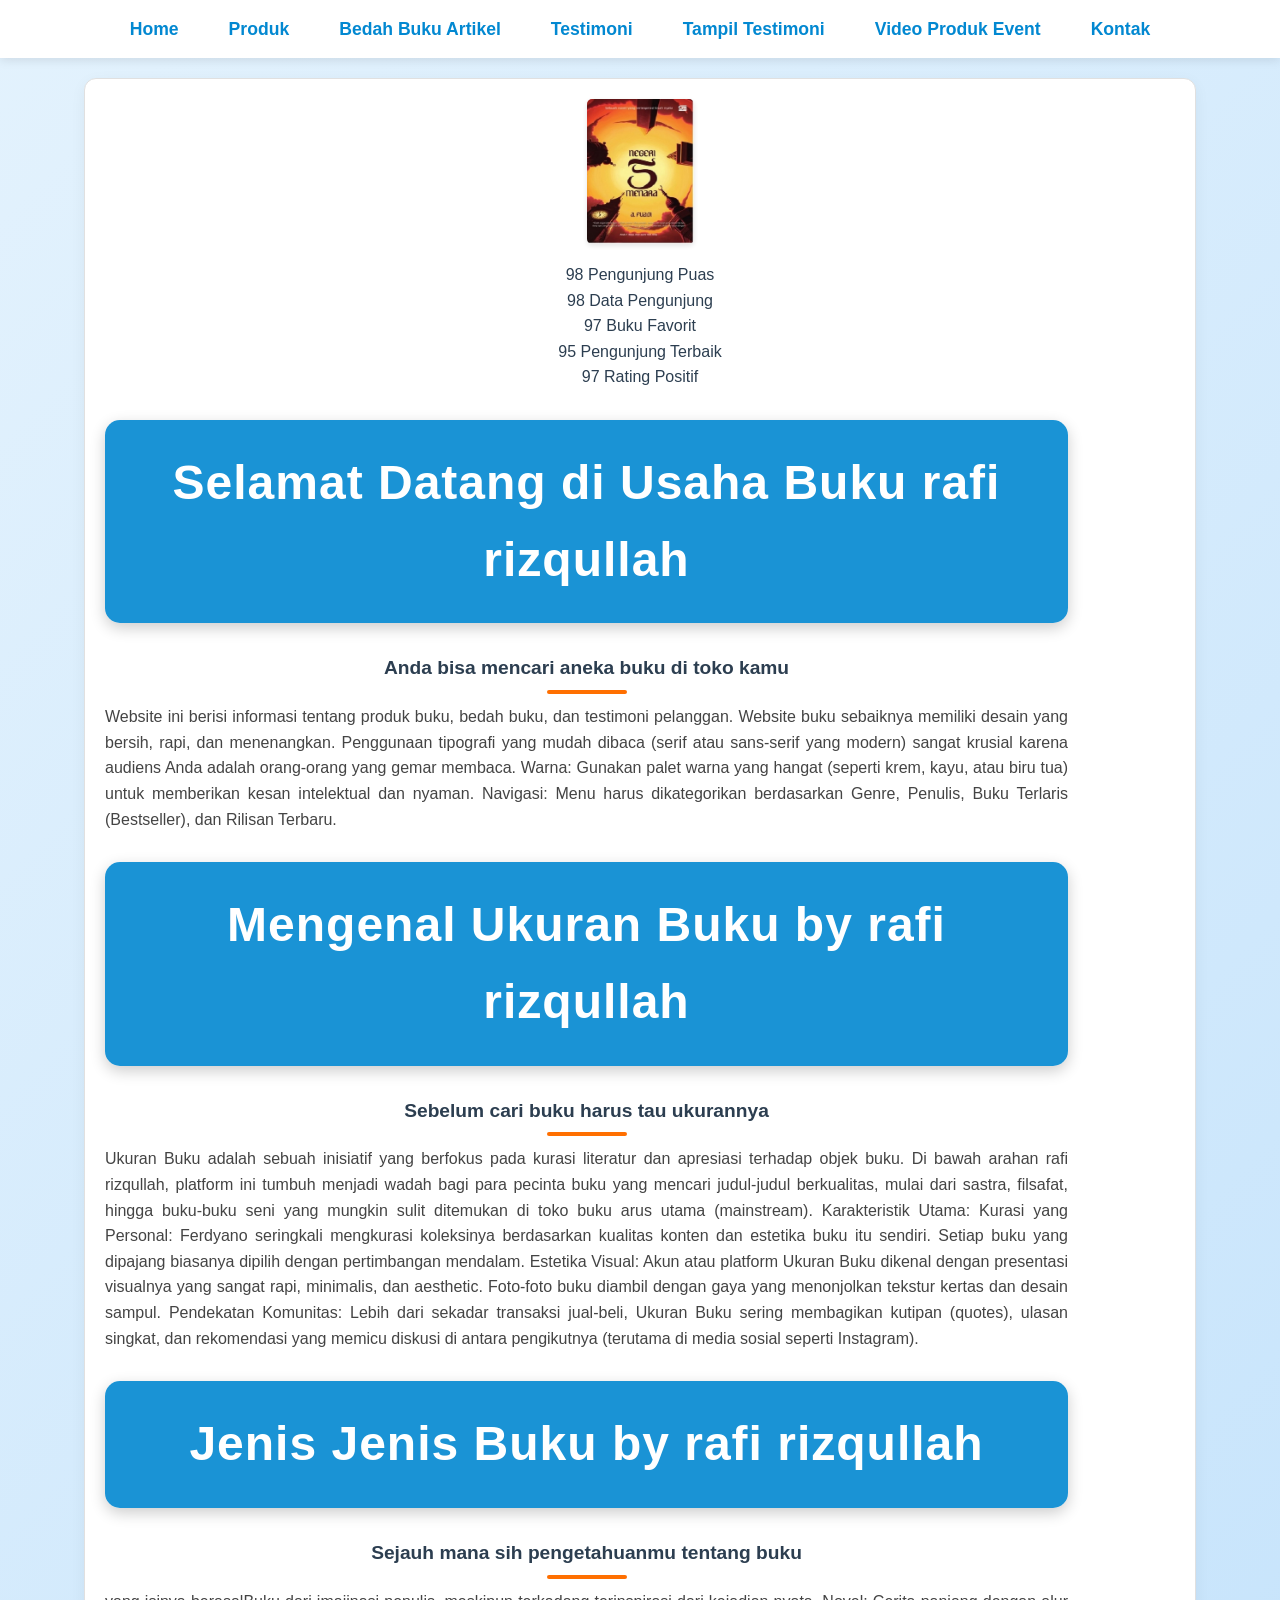
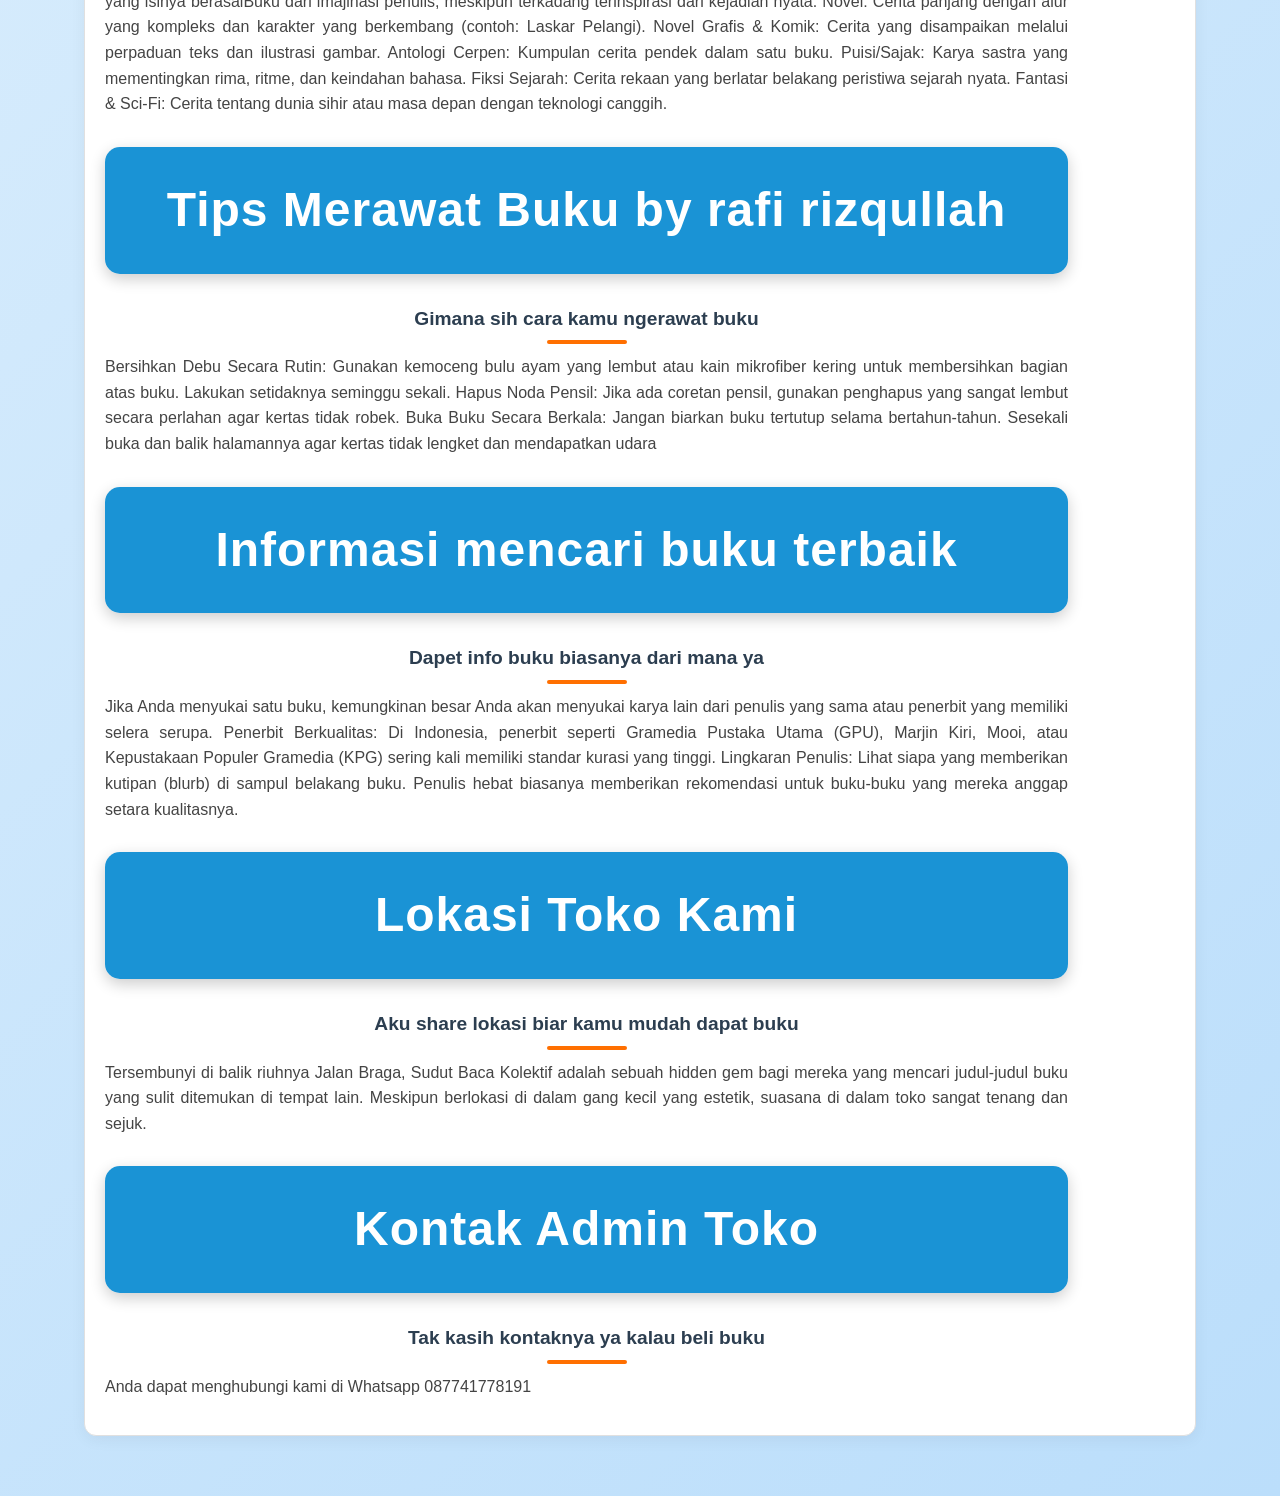
<file: index.html>
<!DOCTYPE html>
<html lang="id">
<head>
<meta charset="UTF-8">
<meta name="viewport" content="width=device-width, initial-scale=1.0">
<title>Profile Usaha Buku rafi rizqullah</title>
<link rel ="stylesheet" href ="style.css"/>
<nav class="navbar">
  <ul>
    <li><a href="index.html">Home</a></li>
     <li><a href="Produk.html">Produk</a></li>
     <li><a href="Bedah Buku Artikel.html">Bedah Buku Artikel</a></li>
 <li><a href="Testimoni.html">Testimoni</a></li>
  <li><a href="Tampil Testimoni.html">Tampil Testimoni</a></li>
  <li><a href="Video Produk Event.html">Video Produk Event</a></li>
  <li><a href="Kontak.html">Kontak</a></li>
  </ul>
</nav>
</head>
<body>
  <section class="daftar-produk">
  <div class="produk">
  <img src="image/Buku 5 Menara.jpg">
 <div class="container">
  <div class="stat-card">
    <span class="counter" data-target="100">0</span>
    <span class="label">Pengunjung Puas</span>
  </div>

  <div class="stat-card">
    <span class="counter" data-target="99">0</span>
    <span class="label">Data Pengunjung</span>
  </div>

  <div class="stat-card">
    <span class="counter" data-target="99">0</span>
    <span class="label">Buku Favorit</span>
  </div>

  <div class="stat-card">
    <span class="counter" data-target="95">0</span>
    <span class="label">Pengunjung Terbaik</span>
  </div>

  <div class="stat-card">
    <span class="counter" data-target="99">0</span>
    <span class="label">Rating Positif</span>
  </div>
</div>
<script>
  const counters = document.querySelectorAll('.counter');
  
  counters.forEach(counter => {
    const updateCount = () => {
      const target = +counter.getAttribute('data-target');
      const count = +counter.innerText;
      
      // Mengatur durasi animasi agar halus
      const speed = 150; 
      const increment = target / speed;

      if (count < target) {
        counter.innerText = Math.ceil(count + increment);
        setTimeout(updateCount, 15);
      } else {
        counter.innerText = target;
      }
    };

    updateCount();
  });
</script>
    <h1>Selamat Datang di Usaha Buku rafi rizqullah</h1>
    <h2>Anda bisa mencari aneka buku di toko kamu</h2>
<p>Website ini berisi informasi tentang produk buku, bedah
buku, dan testimoni pelanggan. Website buku sebaiknya memiliki desain yang bersih, rapi, dan menenangkan. Penggunaan tipografi yang mudah dibaca (serif atau sans-serif yang modern) sangat krusial karena audiens Anda adalah orang-orang yang gemar membaca.
Warna: Gunakan palet warna yang hangat (seperti krem, kayu, atau biru tua) untuk memberikan kesan intelektual dan nyaman.
Navigasi: Menu harus dikategorikan berdasarkan Genre, Penulis, Buku Terlaris (Bestseller), dan Rilisan Terbaru.</p>

<h1>Mengenal Ukuran Buku by rafi rizqullah</h1>
 <h2>Sebelum cari buku harus tau ukurannya</h2>
<p>Ukuran Buku adalah sebuah inisiatif yang berfokus pada kurasi literatur dan apresiasi terhadap objek buku. Di bawah arahan rafi rizqullah, platform ini tumbuh menjadi wadah bagi para pecinta buku yang mencari judul-judul berkualitas, mulai dari sastra, filsafat, hingga buku-buku seni yang mungkin sulit ditemukan di toko buku arus utama (mainstream).
Karakteristik Utama:
Kurasi yang Personal: Ferdyano seringkali mengkurasi koleksinya berdasarkan kualitas konten dan estetika buku itu sendiri. Setiap buku yang dipajang biasanya dipilih dengan pertimbangan mendalam.
Estetika Visual: Akun atau platform Ukuran Buku dikenal dengan presentasi visualnya yang sangat rapi, minimalis, dan aesthetic. Foto-foto buku diambil dengan gaya yang menonjolkan tekstur kertas dan desain sampul.
Pendekatan Komunitas: Lebih dari sekadar transaksi jual-beli, Ukuran Buku sering membagikan kutipan (quotes), ulasan singkat, dan rekomendasi yang memicu diskusi di antara pengikutnya (terutama di media sosial seperti Instagram).</p>
<h1>Jenis Jenis Buku by rafi rizqullah</h1>
 <h2>Sejauh mana sih pengetahuanmu tentang buku</h2>
<p> yang isinya berasalBuku dari imajinasi penulis, meskipun terkadang terinspirasi dari kejadian nyata.
Novel: Cerita panjang dengan alur yang kompleks dan karakter yang berkembang (contoh: Laskar Pelangi).
Novel Grafis & Komik: Cerita yang disampaikan melalui perpaduan teks dan ilustrasi gambar.
Antologi Cerpen: Kumpulan cerita pendek dalam satu buku.
Puisi/Sajak: Karya sastra yang mementingkan rima, ritme, dan keindahan bahasa.
Fiksi Sejarah: Cerita rekaan yang berlatar belakang peristiwa sejarah nyata.
Fantasi & Sci-Fi: Cerita tentang dunia sihir atau masa depan dengan teknologi canggih.</p>
<h1>Tips Merawat Buku by rafi rizqullah</h1>
 <h2>Gimana sih cara kamu ngerawat buku</h2>
<p>Bersihkan Debu Secara Rutin: Gunakan kemoceng bulu ayam yang lembut atau kain mikrofiber kering untuk membersihkan bagian atas buku. Lakukan setidaknya seminggu sekali.
Hapus Noda Pensil: Jika ada coretan pensil, gunakan penghapus yang sangat lembut secara perlahan agar kertas tidak robek.
Buka Buku Secara Berkala: Jangan biarkan buku tertutup selama bertahun-tahun. Sesekali buka dan balik halamannya agar kertas tidak lengket dan mendapatkan udara</p>
<H1>Informasi mencari buku terbaik </H1>
 <h2>Dapet info buku biasanya dari mana ya</h2>
<p>Jika Anda menyukai satu buku, kemungkinan besar Anda akan menyukai karya lain dari penulis yang sama atau penerbit yang memiliki selera serupa.
Penerbit Berkualitas: Di Indonesia, penerbit seperti Gramedia Pustaka Utama (GPU), Marjin Kiri, Mooi, atau Kepustakaan Populer Gramedia (KPG) sering kali memiliki standar kurasi yang tinggi.
Lingkaran Penulis: Lihat siapa yang memberikan kutipan (blurb) di sampul belakang buku. Penulis hebat biasanya memberikan rekomendasi untuk buku-buku yang mereka anggap setara kualitasnya.</p>
<h1>Lokasi Toko Kami</h1>
 <h2>Aku share lokasi biar kamu mudah dapat buku</h2>
<p>Tersembunyi di balik riuhnya Jalan Braga, Sudut Baca Kolektif adalah sebuah hidden gem bagi mereka yang mencari judul-judul buku yang sulit ditemukan di tempat lain. Meskipun berlokasi di dalam gang kecil yang estetik, suasana di dalam toko sangat tenang dan sejuk.</p>
<h1>Kontak Admin Toko</h1>
 <h2>Tak kasih kontaknya ya kalau beli buku</h2>
<p>Anda dapat menghubungi kami di Whatsapp 087741778191</p>
</body>
</html>
</file>
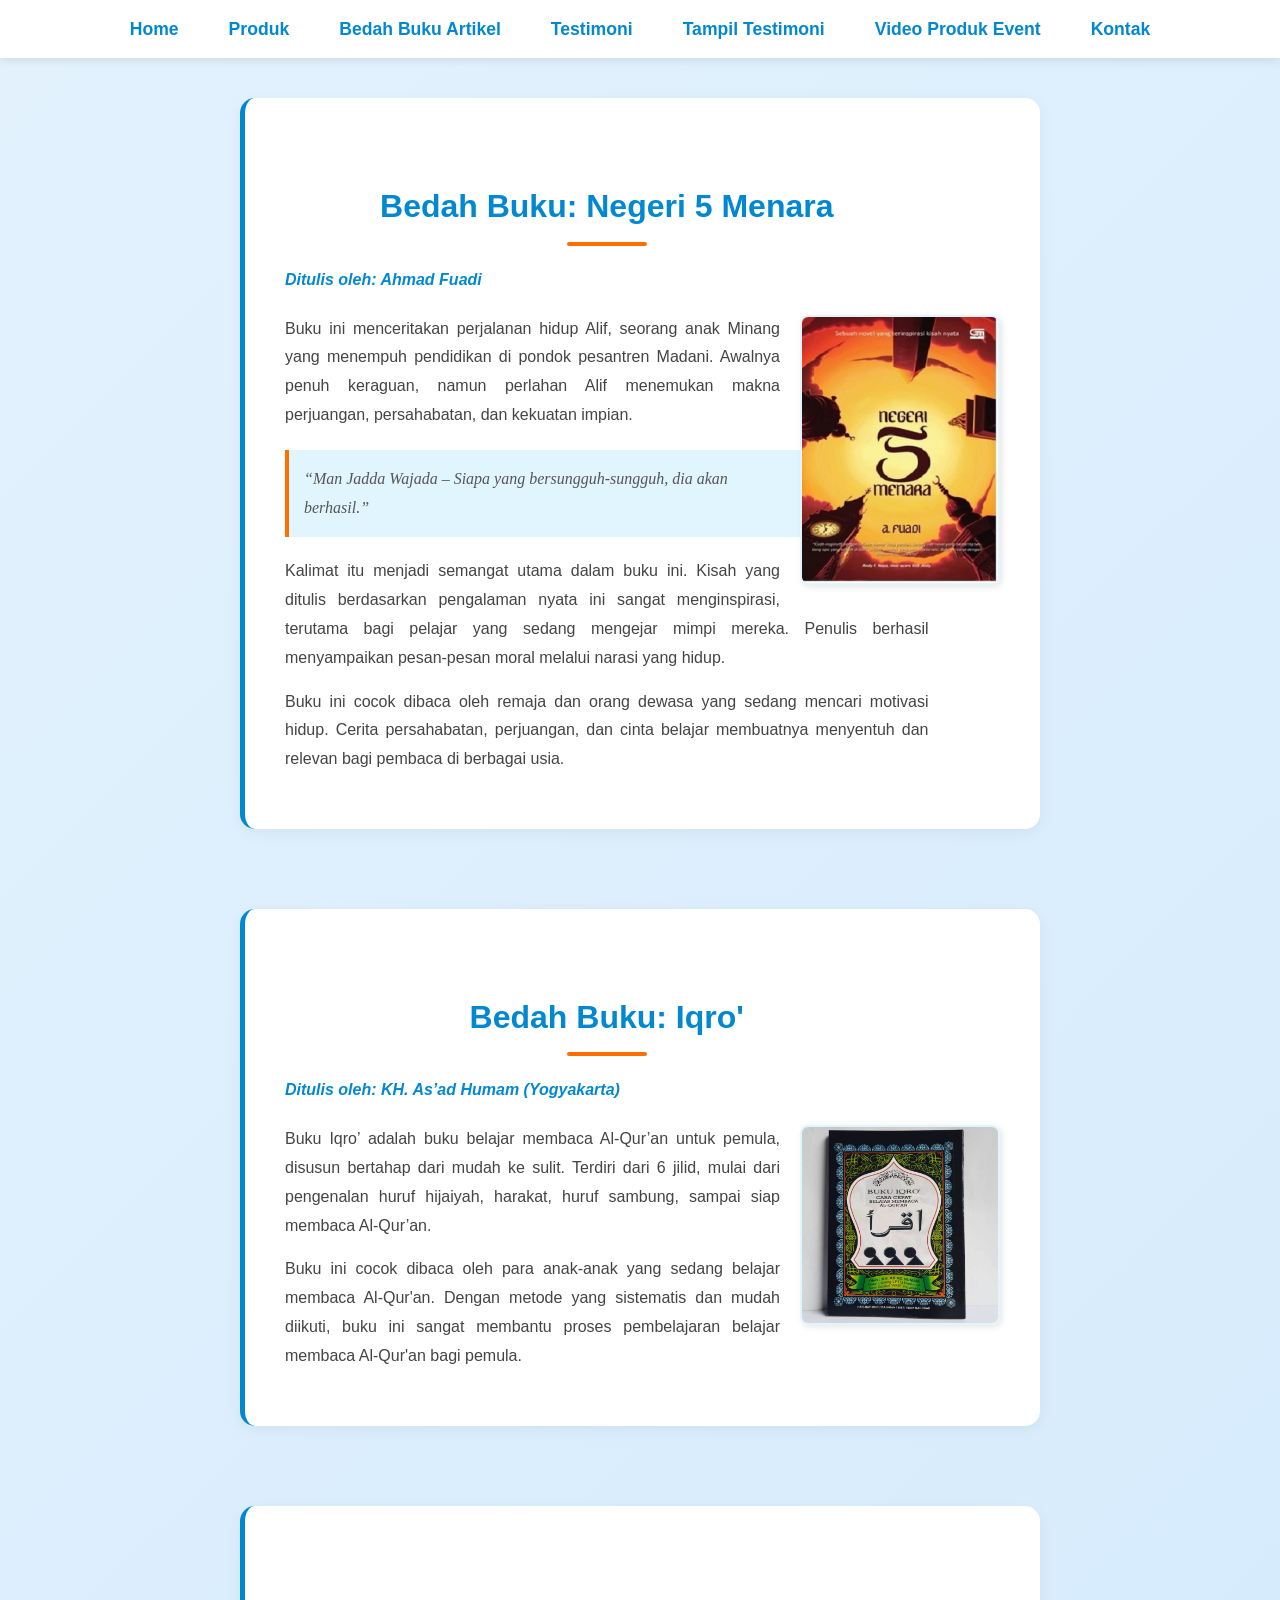
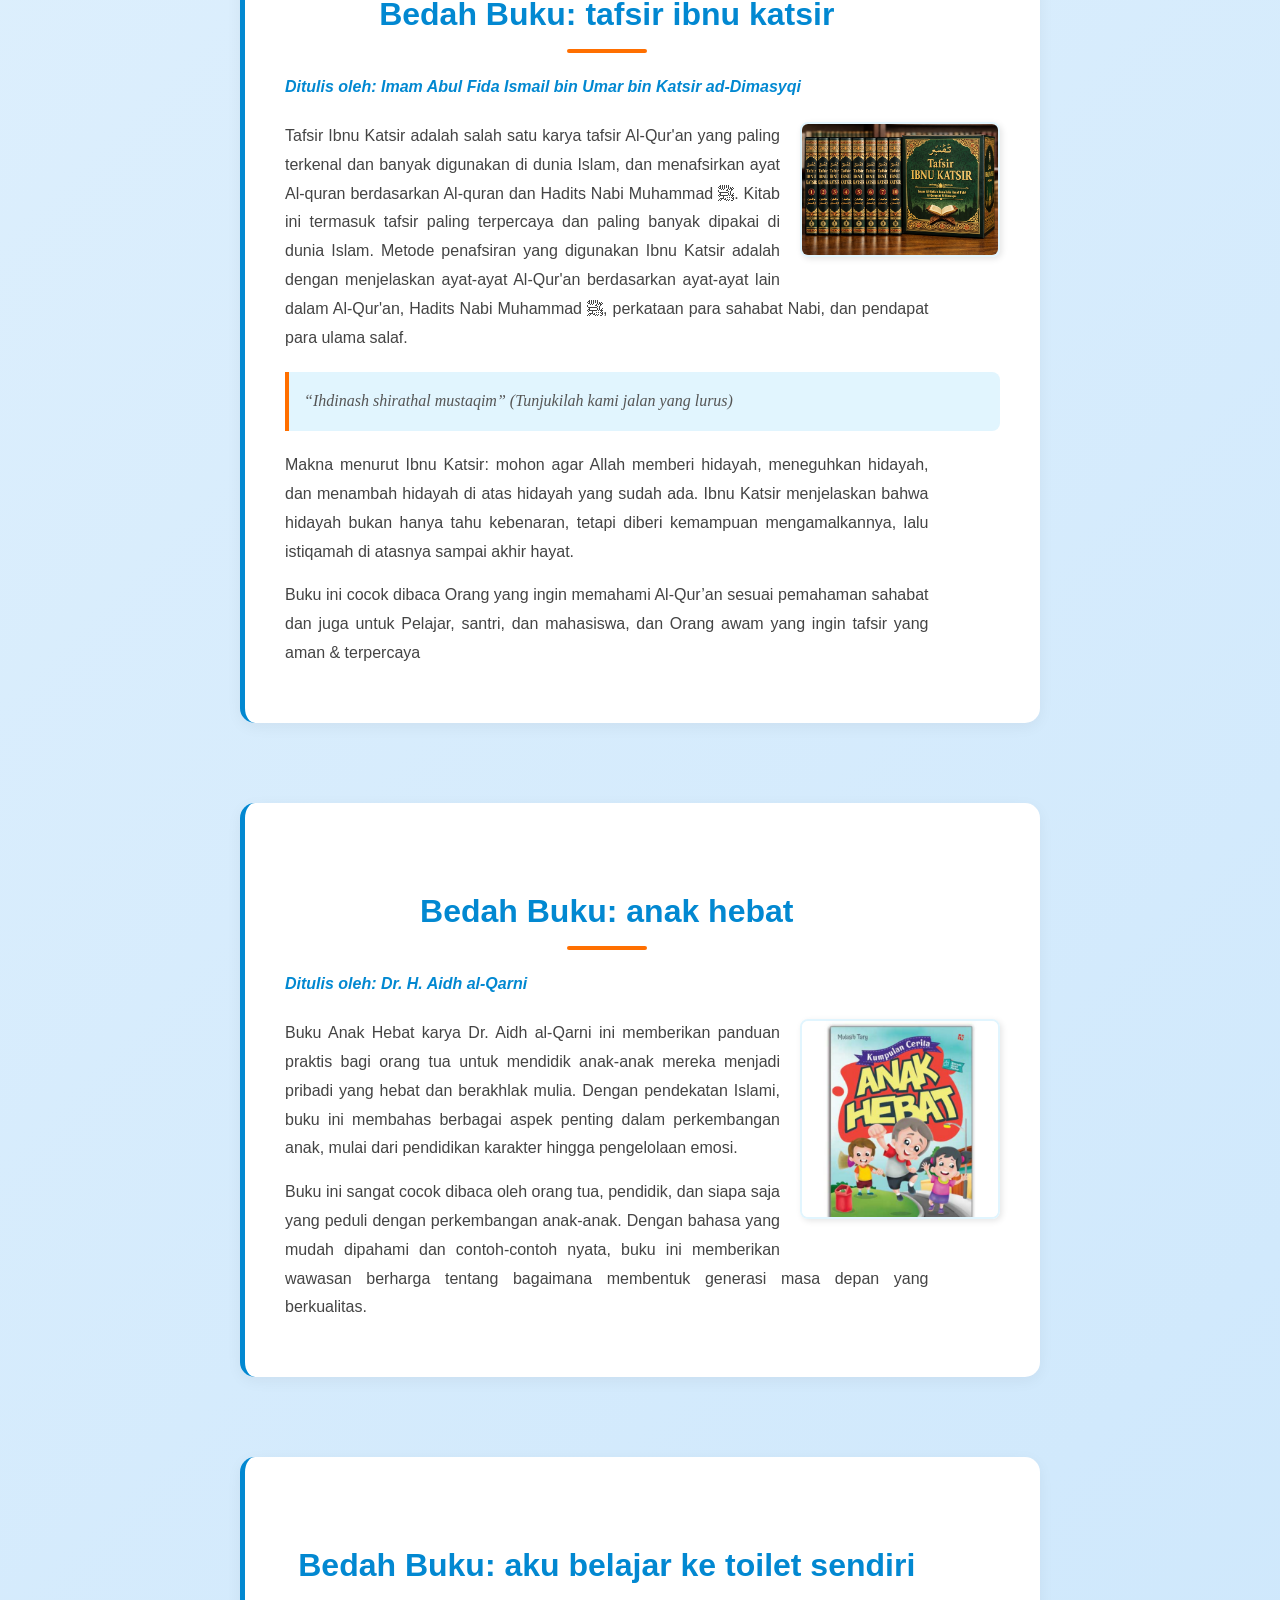
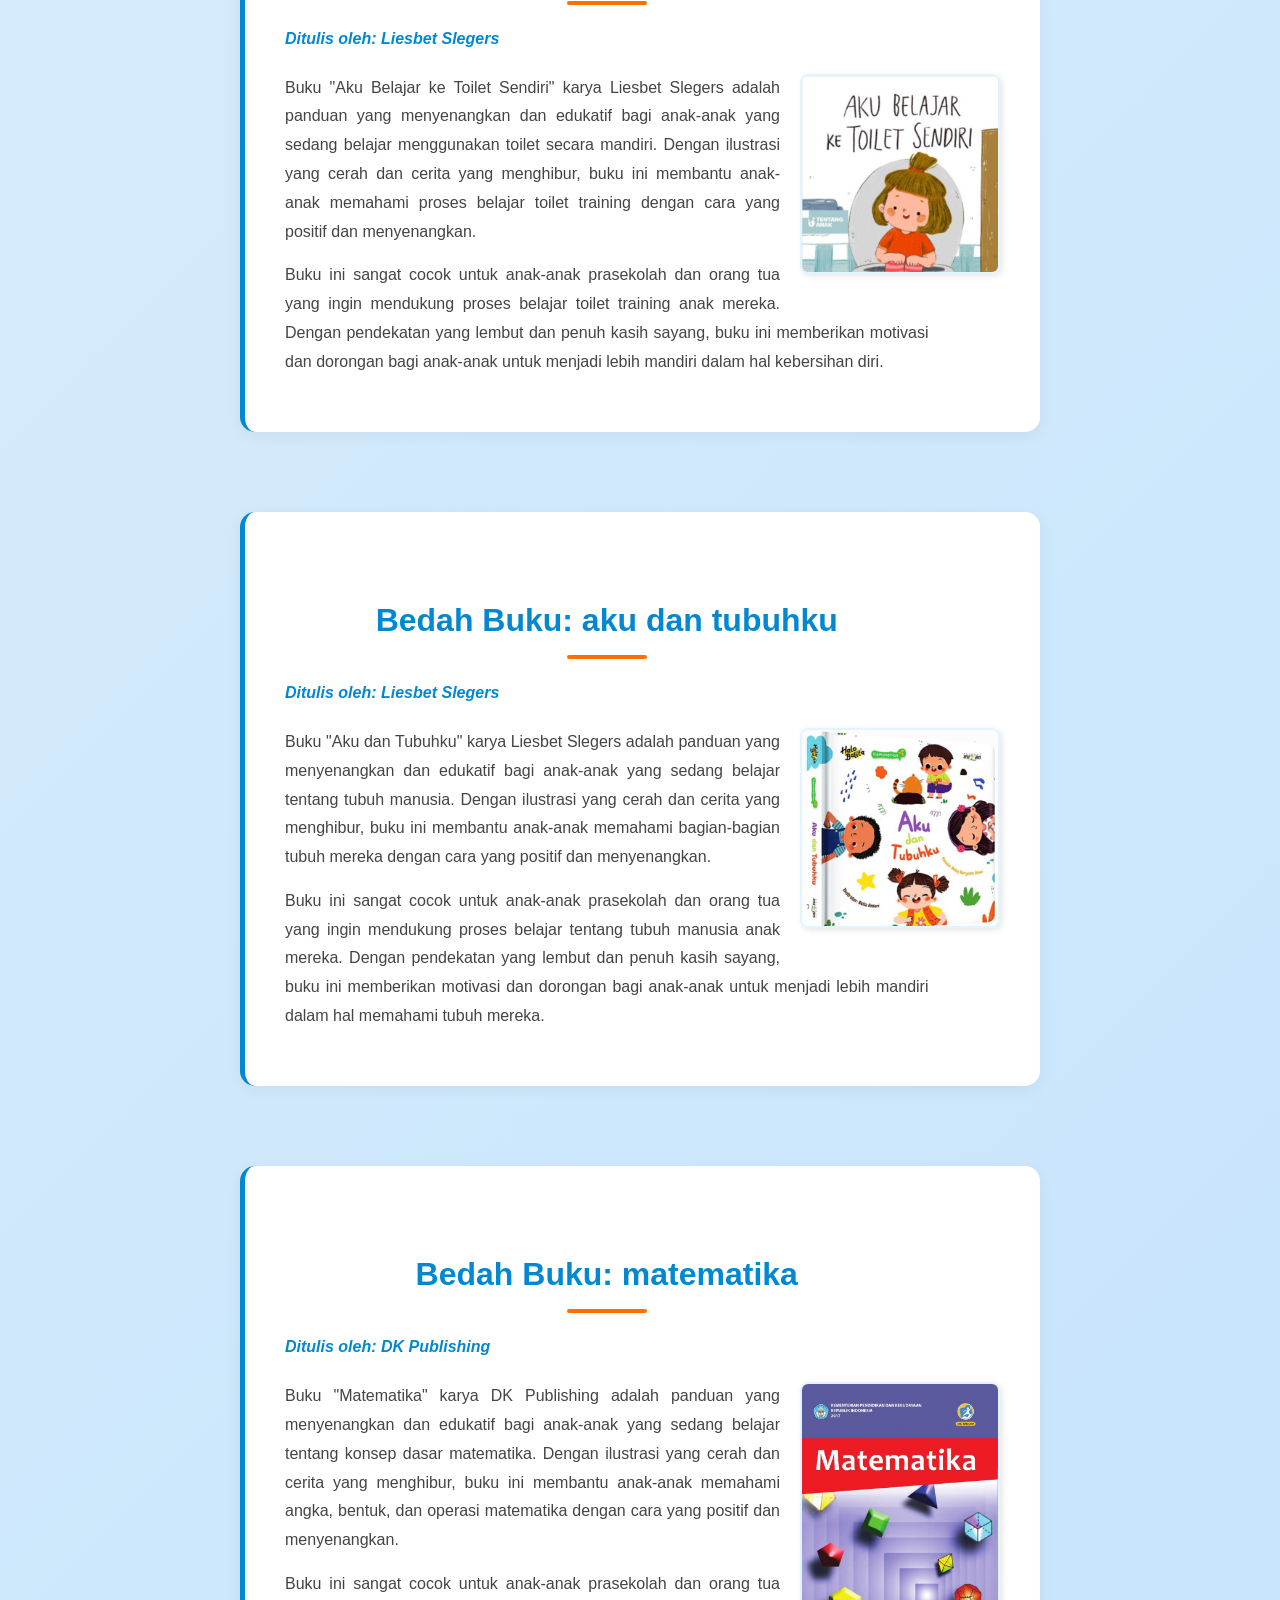
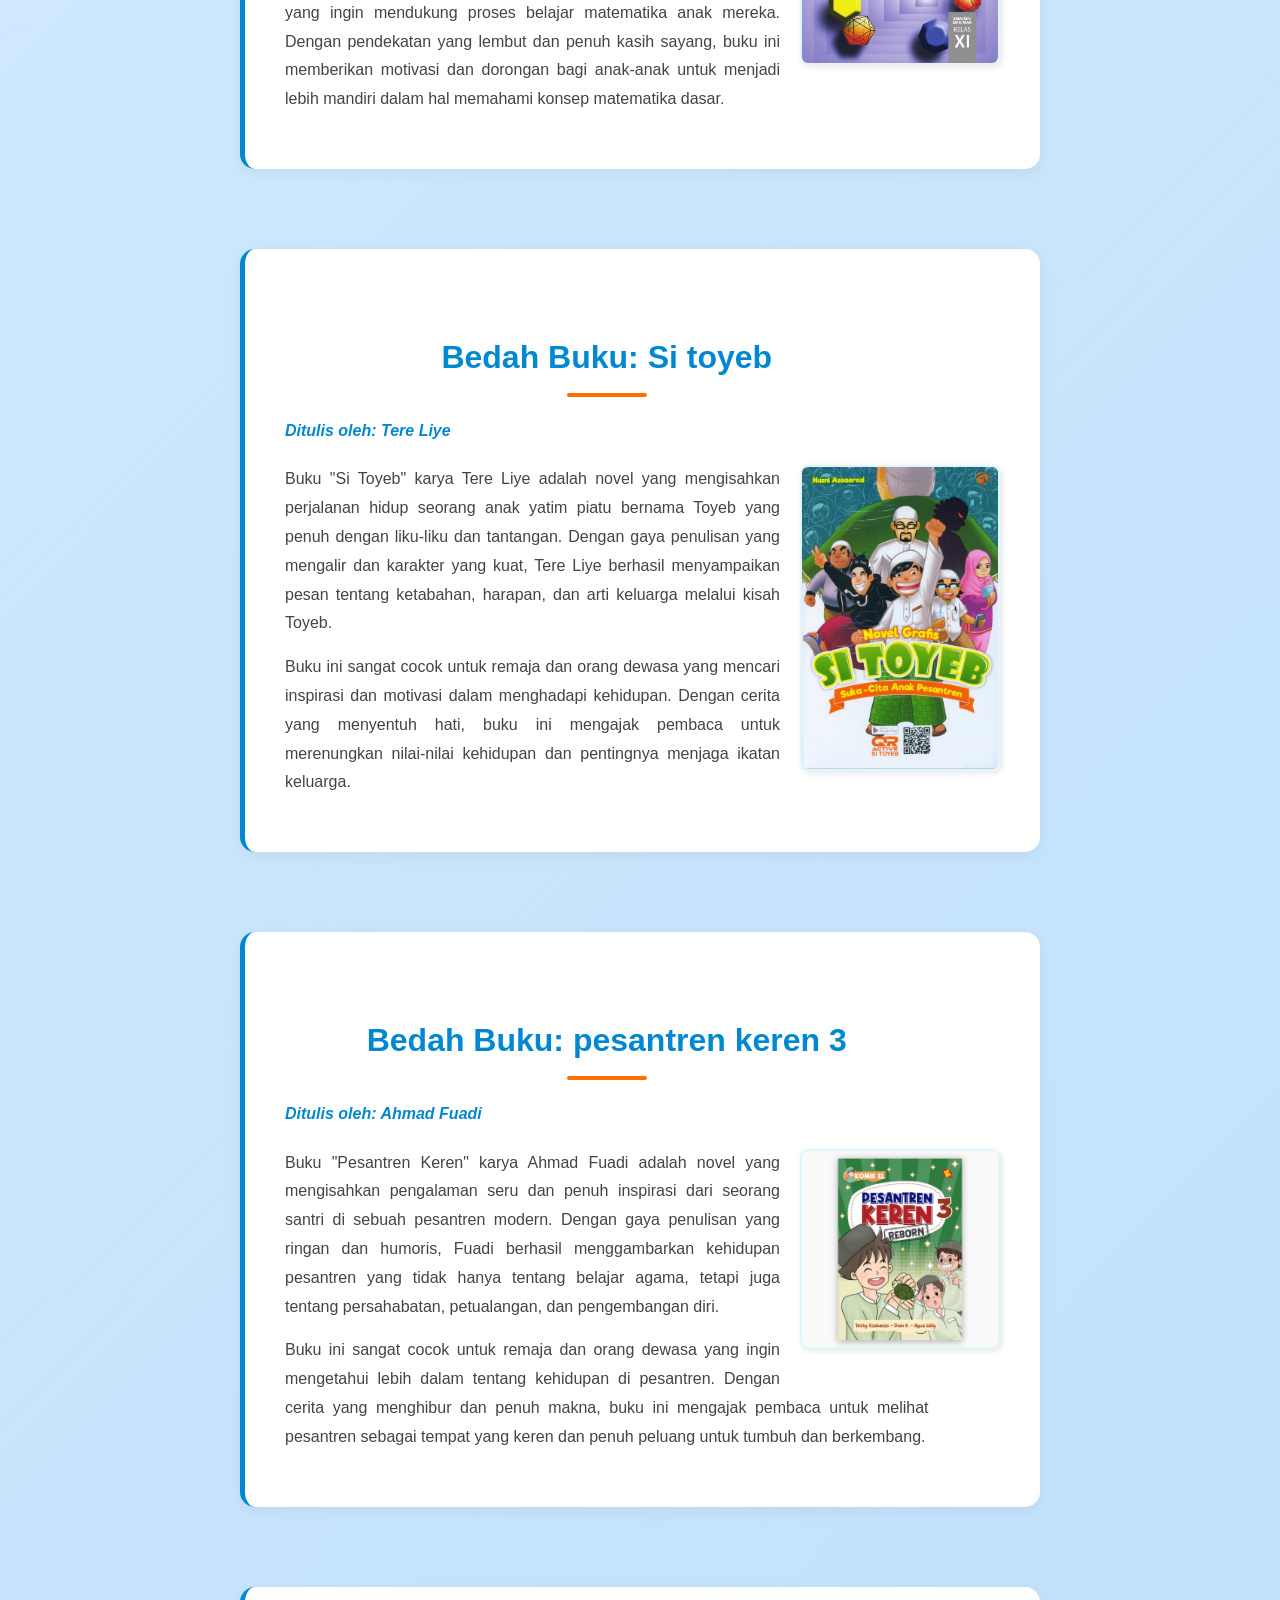
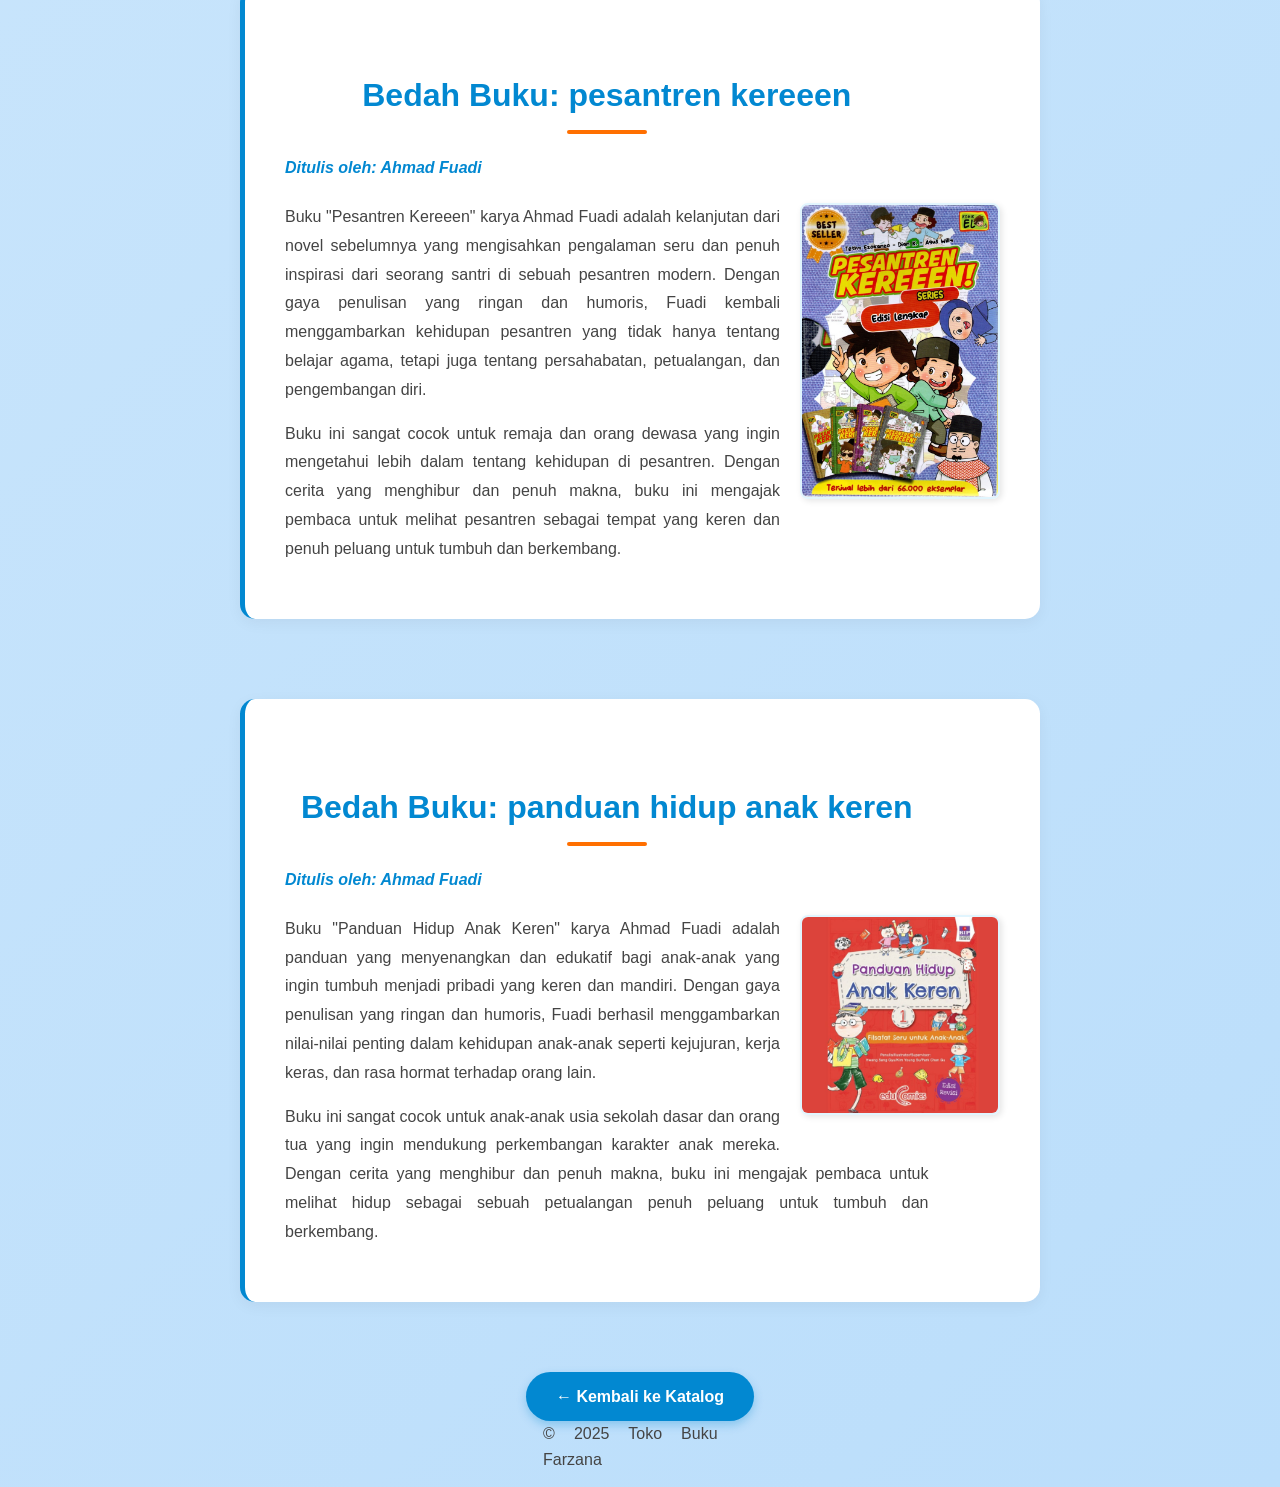
<file: Bedah buku artikel.html>
<!DOCTYPE html>
<html lang="id">
<head>
<meta charset="UTF-8">
<meta name="viewport" content="width=device-width, initial-scale=1.0">
<title>Profile Usaha Buku rafi rizqullah</title>
<link rel ="stylesheet" href ="style.css"/>
<nav class="navbar">
  <ul>
    <li><a href="index.html">Home</a></li>
    <li><a href="Produk.html">Produk</a></li>
     <li><a href="Bedah buku artikel.html">Bedah Buku Artikel</a></li>
     <li><a href="Testimoni.html">Testimoni</a></li>
      <li><a href="Tampil Testimoni.html">Tampil Testimoni</a></li>
      <li><a href="Video Produk Event.html">Video Produk Event</a></li>
      <li><a href="Kontak.html">Kontak</a></li>
  </ul>
</nav>
</head>
<body>
<main class="artikel">
    <h2>Bedah Buku: Negeri 5 Menara</h2>
    <p class="penulis">Ditulis oleh: Ahmad Fuadi</p>

    <img src="image/Buku 5 Menara.jpg" alt="Sampul Negeri 5 Menara" class="sampul">

    <p>
      Buku ini menceritakan perjalanan hidup Alif, seorang anak Minang yang menempuh pendidikan di pondok pesantren Madani. 
      Awalnya penuh keraguan, namun perlahan Alif menemukan makna perjuangan, persahabatan, dan kekuatan impian.
    </p>

    <blockquote>
      “Man Jadda Wajada – Siapa yang bersungguh-sungguh, dia akan berhasil.”
    </blockquote>

    <p>
      Kalimat itu menjadi semangat utama dalam buku ini. Kisah yang ditulis berdasarkan pengalaman nyata ini sangat menginspirasi, 
      terutama bagi pelajar yang sedang mengejar mimpi mereka. Penulis berhasil menyampaikan pesan-pesan moral melalui narasi yang hidup.
    </p>

    <p>
      Buku ini cocok dibaca oleh remaja dan orang dewasa yang sedang mencari motivasi hidup. Cerita persahabatan, perjuangan, dan cinta belajar
      membuatnya menyentuh dan relevan bagi pembaca di berbagai usia.
    </p>

  </main>

  <main class="artikel">
    <h2>Bedah Buku: Iqro' </h2>
    <p class="penulis">Ditulis oleh: KH. As’ad Humam (Yogyakarta)</p>

    <img src="image/buku iqro.jpg" alt="Sampul Buku Iqro" class="sampul">

    <p>
      Buku Iqro’ adalah buku belajar membaca Al-Qur’an untuk pemula, disusun bertahap dari mudah ke sulit.
   Terdiri dari 6 jilid, mulai dari pengenalan huruf hijaiyah, harakat, huruf sambung, sampai siap membaca Al-Qur’an. 
    </p>
    
    <p>
      Buku ini cocok dibaca oleh para anak-anak yang sedang belajar membaca Al-Qur'an. Dengan metode yang sistematis dan mudah diikuti,
      buku ini sangat membantu proses pembelajaran belajar membaca Al-Qur'an bagi pemula.
    </p>

  </main>
  <main class="artikel">
    <h2>Bedah Buku: tafsir ibnu katsir</h2>
    <p class="penulis">Ditulis oleh: Imam Abul Fida Ismail bin Umar bin Katsir ad-Dimasyqi</p>

    <img src="image/kitab tafsir .jpg.png" alt="Sampul kitab tafsir" class="sampul">

    <p>
      Tafsir Ibnu Katsir adalah salah satu karya tafsir Al-Qur'an yang paling terkenal dan banyak digunakan di dunia Islam,
      dan menafsirkan ayat Al-quran berdasarkan Al-quran dan Hadits Nabi Muhammad ﷺ.
      Kitab ini termasuk tafsir paling terpercaya dan paling banyak dipakai di dunia Islam.

      Metode penafsiran yang digunakan Ibnu Katsir adalah dengan menjelaskan ayat-ayat Al-Qur'an
      berdasarkan ayat-ayat lain dalam Al-Qur'an, Hadits Nabi Muhammad ﷺ, perkataan para sahabat Nabi, dan pendapat para ulama salaf.


    </p>

    <blockquote>
      “Ihdinash shirathal mustaqim” (Tunjukilah kami jalan yang lurus)
    </blockquote>

    <p>
       Makna menurut Ibnu Katsir: mohon agar Allah memberi hidayah, meneguhkan hidayah, dan menambah hidayah di atas hidayah yang sudah ada.
       Ibnu Katsir menjelaskan bahwa hidayah bukan hanya tahu kebenaran, tetapi diberi kemampuan mengamalkannya, lalu istiqamah di atasnya sampai akhir hayat.

    <p>
      Buku ini cocok dibaca Orang yang ingin memahami Al-Qur’an sesuai pemahaman sahabat dan juga untuk Pelajar, santri, dan mahasiswa, dan
     Orang awam yang ingin tafsir yang aman & terpercaya
    </p>

    </main>
  <main class="artikel">
    <h2>Bedah Buku: anak hebat</h2>
    <p class="penulis">Ditulis oleh: Dr. H. Aidh al-Qarni</p>
    <img src="image/Buku Gambar Anak 4.png" alt="Sampul Buku Gambar Anak 4" class="sampul">
    <p>
      Buku Anak Hebat karya Dr. Aidh al-Qarni ini memberikan panduan praktis bagi orang tua untuk mendidik anak-anak mereka menjadi pribadi yang hebat dan berakhlak mulia.
      Dengan pendekatan Islami, buku ini membahas berbagai aspek penting dalam perkembangan anak, mulai dari pendidikan karakter hingga pengelolaan emosi.
    </p>
    <p>
      Buku ini sangat cocok dibaca oleh orang tua, pendidik, dan siapa saja yang peduli dengan perkembangan anak-anak.
      Dengan bahasa yang mudah dipahami dan contoh-contoh nyata, buku ini memberikan wawasan berharga tentang bagaimana membentuk generasi masa depan yang berkualitas.
    </p>
    </main>
  <main class="artikel">
    <h2>Bedah Buku: aku belajar ke toilet sendiri</h2>
    <p class="penulis">Ditulis oleh:  Liesbet Slegers</p>
    <img src="image/gambar buku anak 2.jpg " alt="Sampul gambar buku anak 2" class="sampul">
    <p>
      Buku "Aku Belajar ke Toilet Sendiri" karya Liesbet Slegers adalah panduan yang menyenangkan dan edukatif bagi anak-anak yang sedang belajar menggunakan toilet secara mandiri.
      Dengan ilustrasi yang cerah dan cerita yang menghibur, buku ini membantu anak-anak memahami proses belajar toilet training dengan cara yang positif dan menyenangkan.
    </p>
    <p>
      Buku ini sangat cocok untuk anak-anak prasekolah dan orang tua yang ingin mendukung proses belajar toilet training anak mereka.
      Dengan pendekatan yang lembut dan penuh kasih sayang, buku ini memberikan motivasi dan dorongan bagi anak-anak untuk menjadi lebih mandiri dalam hal kebersihan diri.
    </p>
    </main>
  <main class="artikel">
    <h2>Bedah Buku: aku dan tubuhku</h2>
    <p class="penulis">Ditulis oleh:  Liesbet Slegers</p>
    <img src="image/gambar buku anak 3.jpg " alt="Sampul gambar buku anak 3" class="sampul">
    <p>
      Buku "Aku dan Tubuhku" karya Liesbet Slegers adalah panduan yang menyenangkan dan edukatif bagi anak-anak yang sedang belajar tentang tubuh manusia.
      Dengan ilustrasi yang cerah dan cerita yang menghibur, buku ini membantu anak-anak memahami bagian-bagian tubuh mereka dengan cara yang positif dan menyenangkan.
    </p>
    <p>
      Buku ini sangat cocok untuk anak-anak prasekolah dan orang tua yang ingin mendukung proses belajar tentang tubuh manusia anak mereka.
      Dengan pendekatan yang lembut dan penuh kasih sayang, buku ini memberikan motivasi dan dorongan bagi anak-anak untuk menjadi lebih mandiri dalam hal memahami tubuh mereka.
    </p>
    </main>
  <main class="artikel">
    <h2>Bedah Buku: matematika</h2>
    <p class="penulis">Ditulis oleh:  DK Publishing</p>
    <img src="image/Buku 7.jpg" alt="Sampul Buku 7" class="sampul">
    <p>
      Buku "Matematika" karya DK Publishing adalah panduan yang menyenangkan dan edukatif bagi anak-anak yang sedang belajar tentang konsep dasar matematika.
      Dengan ilustrasi yang cerah dan cerita yang menghibur, buku ini membantu anak-anak memahami angka, bentuk, dan operasi matematika dengan cara yang positif dan menyenangkan.
    </p>
    <p>
      Buku ini sangat cocok untuk anak-anak prasekolah dan orang tua yang ingin mendukung proses belajar matematika anak mereka.
      Dengan pendekatan yang lembut dan penuh kasih sayang, buku ini memberikan motivasi dan dorongan bagi anak-anak untuk menjadi lebih mandiri dalam hal memahami konsep matematika dasar.
    </p>
    </main>
  <main class="artikel">
    <h2>Bedah Buku: Si toyeb</h2>
    <p class="penulis">Ditulis oleh:  Tere Liye</p>
    <img src="image/Buku 8.jpg" alt="Sampul Buku 8" class="sampul">
    <p>
      Buku "Si Toyeb" karya Tere Liye adalah novel yang mengisahkan perjalanan hidup seorang anak yatim piatu bernama Toyeb yang penuh dengan liku-liku dan tantangan.
      Dengan gaya penulisan yang mengalir dan karakter yang kuat, Tere Liye berhasil menyampaikan pesan tentang ketabahan, harapan, dan arti keluarga melalui kisah Toyeb.
    </p>
    <p>
      Buku ini sangat cocok untuk remaja dan orang dewasa yang mencari inspirasi dan motivasi dalam menghadapi kehidupan.
      Dengan cerita yang menyentuh hati, buku ini mengajak pembaca untuk merenungkan nilai-nilai kehidupan dan pentingnya menjaga ikatan keluarga.
    </p>
    </main>
  <main class="artikel">
    <h2>Bedah Buku: pesantren keren 3</h2>
    <p class="penulis">Ditulis oleh:  Ahmad Fuadi</p>
    <img src="image/Buku 9.jpg" alt="Sampul Buku 9" class="sampul">
    <p>
      Buku "Pesantren Keren" karya Ahmad Fuadi adalah novel yang mengisahkan pengalaman seru dan penuh inspirasi dari seorang santri di sebuah pesantren modern.
      Dengan gaya penulisan yang ringan dan humoris, Fuadi berhasil menggambarkan kehidupan pesantren yang tidak hanya tentang belajar agama, tetapi juga tentang persahabatan, petualangan, dan pengembangan diri.
    </p>
    <p>
      Buku ini sangat cocok untuk remaja dan orang dewasa yang ingin mengetahui lebih dalam tentang kehidupan di pesantren.
      Dengan cerita yang menghibur dan penuh makna, buku ini mengajak pembaca untuk melihat pesantren sebagai tempat yang keren dan penuh peluang untuk tumbuh dan berkembang.
    </p>
    </main>
  <main class="artikel">
    <h2>Bedah Buku: pesantren kereeen</h2>
    <p class="penulis">Ditulis oleh:  Ahmad Fuadi</p>
    <img src="image/Buku 10.jpg" alt="Sampul Buku 10" class="sampul">
    <p>
      Buku "Pesantren Kereeen" karya Ahmad Fuadi adalah kelanjutan dari novel sebelumnya yang mengisahkan pengalaman seru dan penuh inspirasi dari seorang santri di sebuah pesantren modern.
      Dengan gaya penulisan yang ringan dan humoris, Fuadi kembali menggambarkan kehidupan pesantren yang tidak hanya tentang belajar agama, tetapi juga tentang persahabatan, petualangan, dan pengembangan diri.
    </p>
    <p>
      Buku ini sangat cocok untuk remaja dan orang dewasa yang ingin mengetahui lebih dalam tentang kehidupan di pesantren.
      Dengan cerita yang menghibur dan penuh makna, buku ini mengajak pembaca untuk melihat pesantren sebagai tempat yang keren dan penuh peluang untuk tumbuh dan berkembang.
    </p>
    </main>
    <main class="artikel">
    <h2>Bedah Buku: panduan hidup anak keren</h2>
    <p class="penulis">Ditulis oleh:  Ahmad Fuadi</p>
    <img src="image/gambar buku anak.jpg " alt="Sampul gambar buku anak" class="sampul">
    <p>
      Buku "Panduan Hidup Anak Keren" karya Ahmad Fuadi adalah panduan yang menyenangkan dan edukatif bagi anak-anak yang ingin tumbuh menjadi pribadi yang keren dan mandiri.
      Dengan gaya penulisan yang ringan dan humoris, Fuadi berhasil menggambarkan nilai-nilai penting dalam kehidupan anak-anak seperti kejujuran, kerja keras, dan rasa hormat terhadap orang lain.
    </p>
    <p>
      Buku ini sangat cocok untuk anak-anak usia sekolah dasar dan orang tua yang ingin mendukung perkembangan karakter anak mereka.
      Dengan cerita yang menghibur dan penuh makna, buku ini mengajak pembaca untuk melihat hidup sebagai sebuah petualangan penuh peluang untuk tumbuh dan berkembang.
    </p>
    </main>

    <a href="Produk.html" class="btn-kembali">← Kembali ke Katalog</a>
  </main>
  <footer>
    <p>&copy; 2025 Toko Buku Farzana</p>
  </footer>


</body>

</html>
</file>
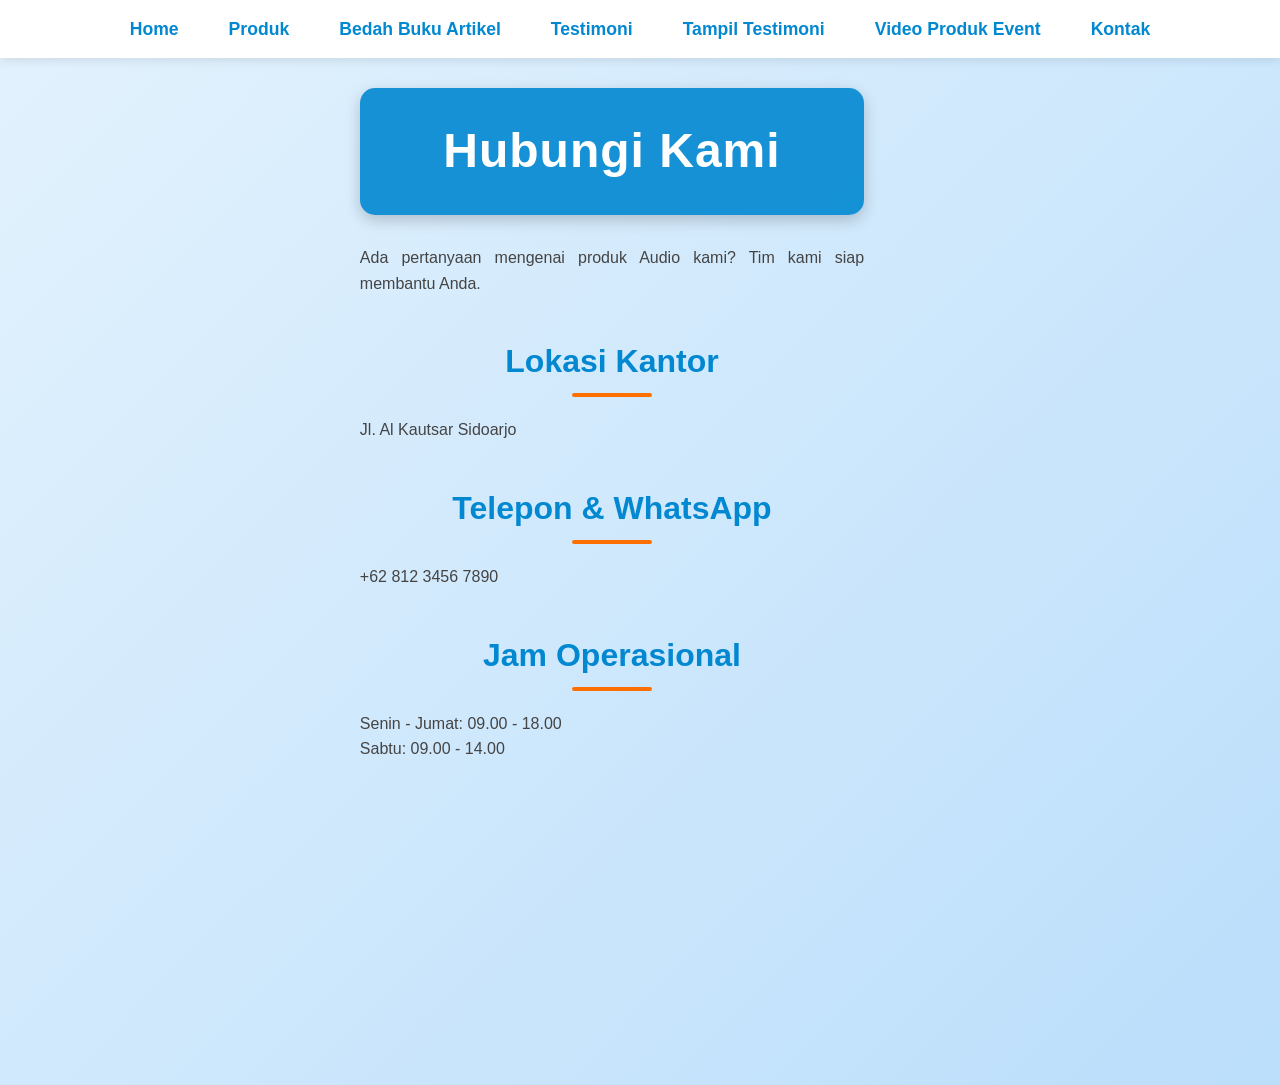
<file: Kontak.html>
<!DOCTYPE html>
<html lang="id">
<head>
<meta charset="UTF-8">
<meta name="viewport" content="width=device-width, initial-scale=1.0">
<title>Profile Usaha Buku rafi rizqullah</title>
<link rel ="stylesheet" href ="style.css"/>
<nav class="navbar">
  <ul>
    <li><a href="index.html">Home</a></li>
    <li><a href="Produk.html">Produk</a></li>
     <li><a href="Bedah buku artikel.html">Bedah Buku Artikel</a></li>
     <li><a href="Testimoni.html">Testimoni</a></li>
      <li><a href="Tampil Testimoni.html">Tampil Testimoni</a></li>
      <li><a href="Video Produk Event.html">Video Produk Event</a></li>
      <li><a href="Kontak.html">Kontak</a></li>
  </ul>
</nav>
</head>
<body>
    <div class="contact-wrapper">
    <div class="contact-header">
        <h1>Hubungi Kami</h1>
        <p>Ada pertanyaan mengenai produk Audio kami? Tim kami siap membantu Anda.</p>
    </div>

    <div class="contact-grid">
        <div class="info-side">
            <div class="info-box">
                <i class="fas fa-location-dot"></i>
                <div>
                    <h2>Lokasi Kantor</h2>
                    <p>Jl. Al Kautsar Sidoarjo</p>
                </div>
            </div>

            <div class="info-box">
                <i class="fas fa-phone"></i>
                <div>
                    <h2>Telepon & WhatsApp</h2>
                    <p>+62 812 3456 7890</p>
                </div>
            </div>

            <div class="info-box">
                <i class="fas fa-clock"></i>
                <div>
                    <h2>Jam Operasional</h2>
                    <p>Senin - Jumat: 09.00 - 18.00<br>Sabtu: 09.00 - 14.00</p>
                </div>
            </div>


        </div>

    <div class="map-container">
        <iframe src="https://www.google.com/maps/embed?pb=!1m18!1m12!1m3!1d3957.1472856424264!2d112.6455903748651!3d-7.38754789262208!2m3!1f0!2f0!3f0!3m2!1i1024!2i768!4f13.1!3m3!1m2!1s0x2dd7e2f40676d005%3A0x26e010ff086e0f22!2sPesantren%20Al%20Kautsar%20Sidoarjo!5e0!3m2!1sid!2sid!4v1709360000000!5m2!1sid!2sid"width="100%" height="300" style="border:0;" allowfullscreen="" loading="lazy"></iframe>
    </div>
</div>
</body>
</file>
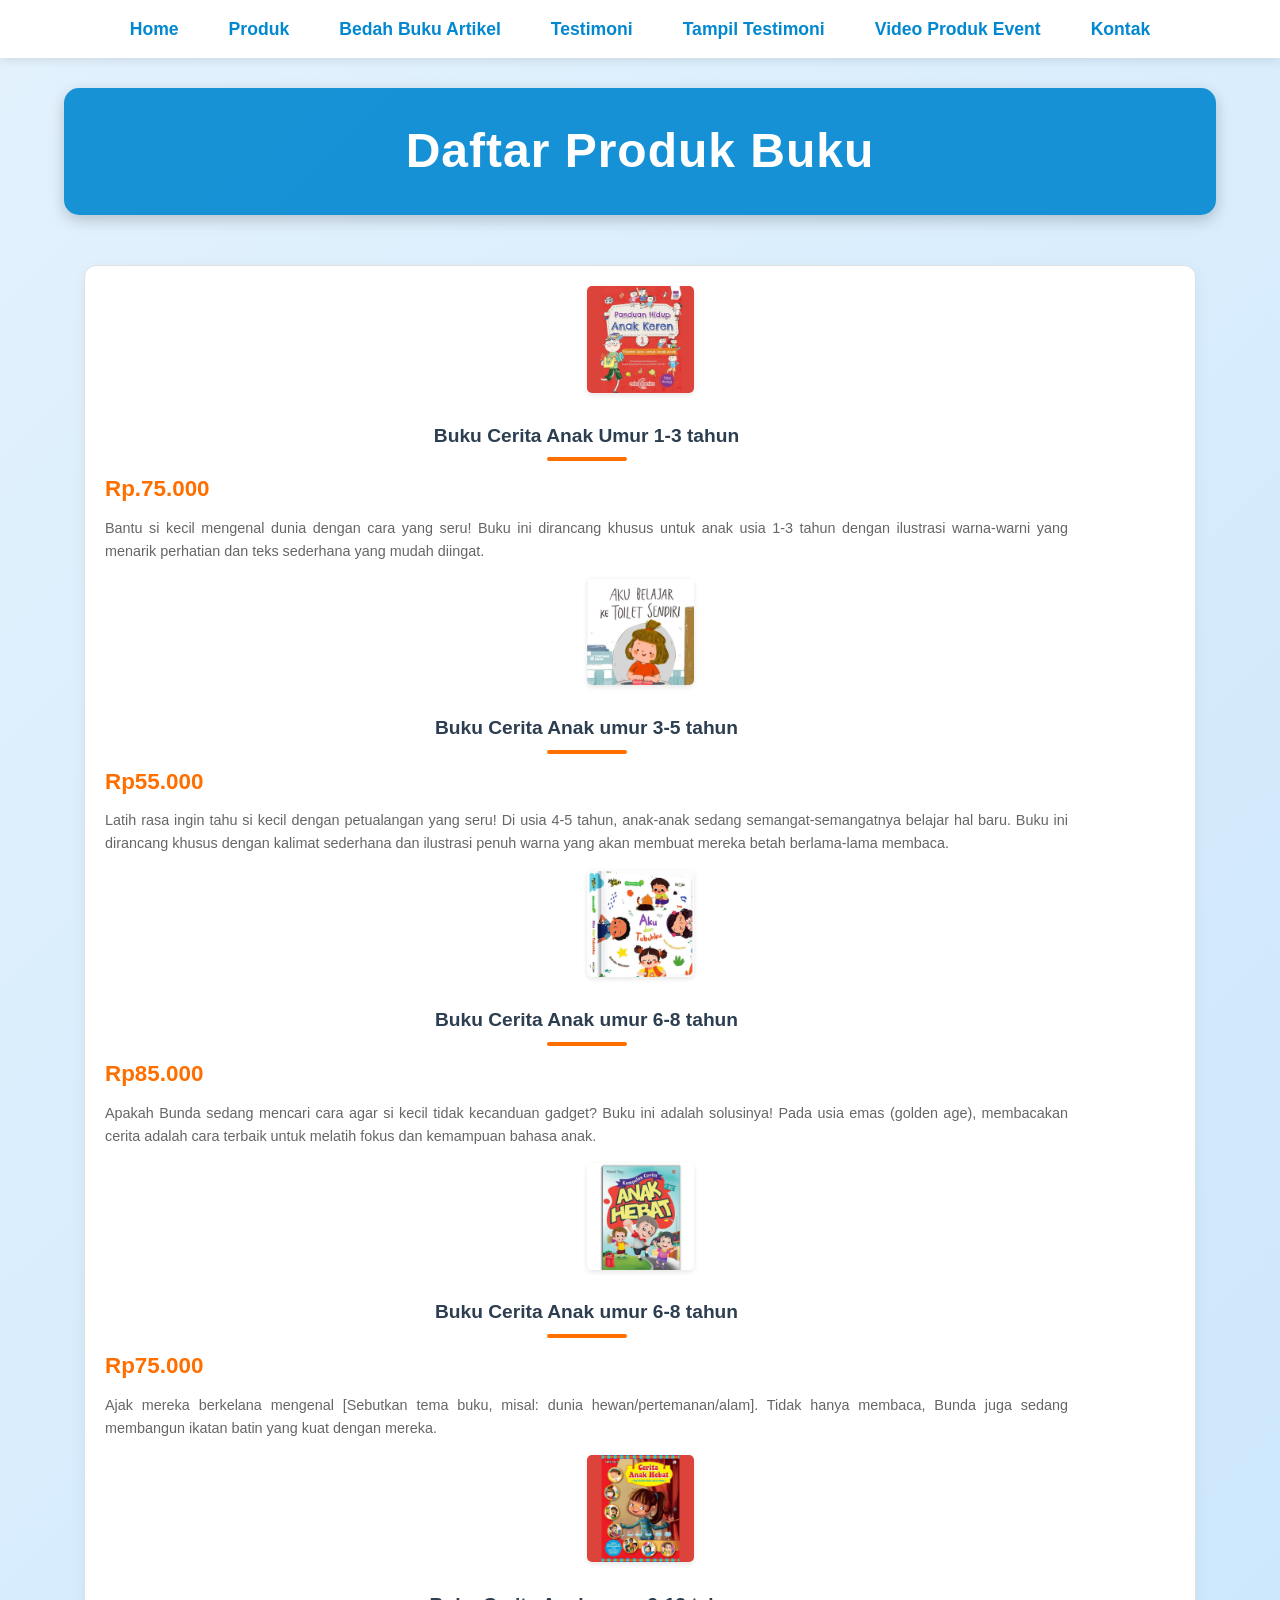
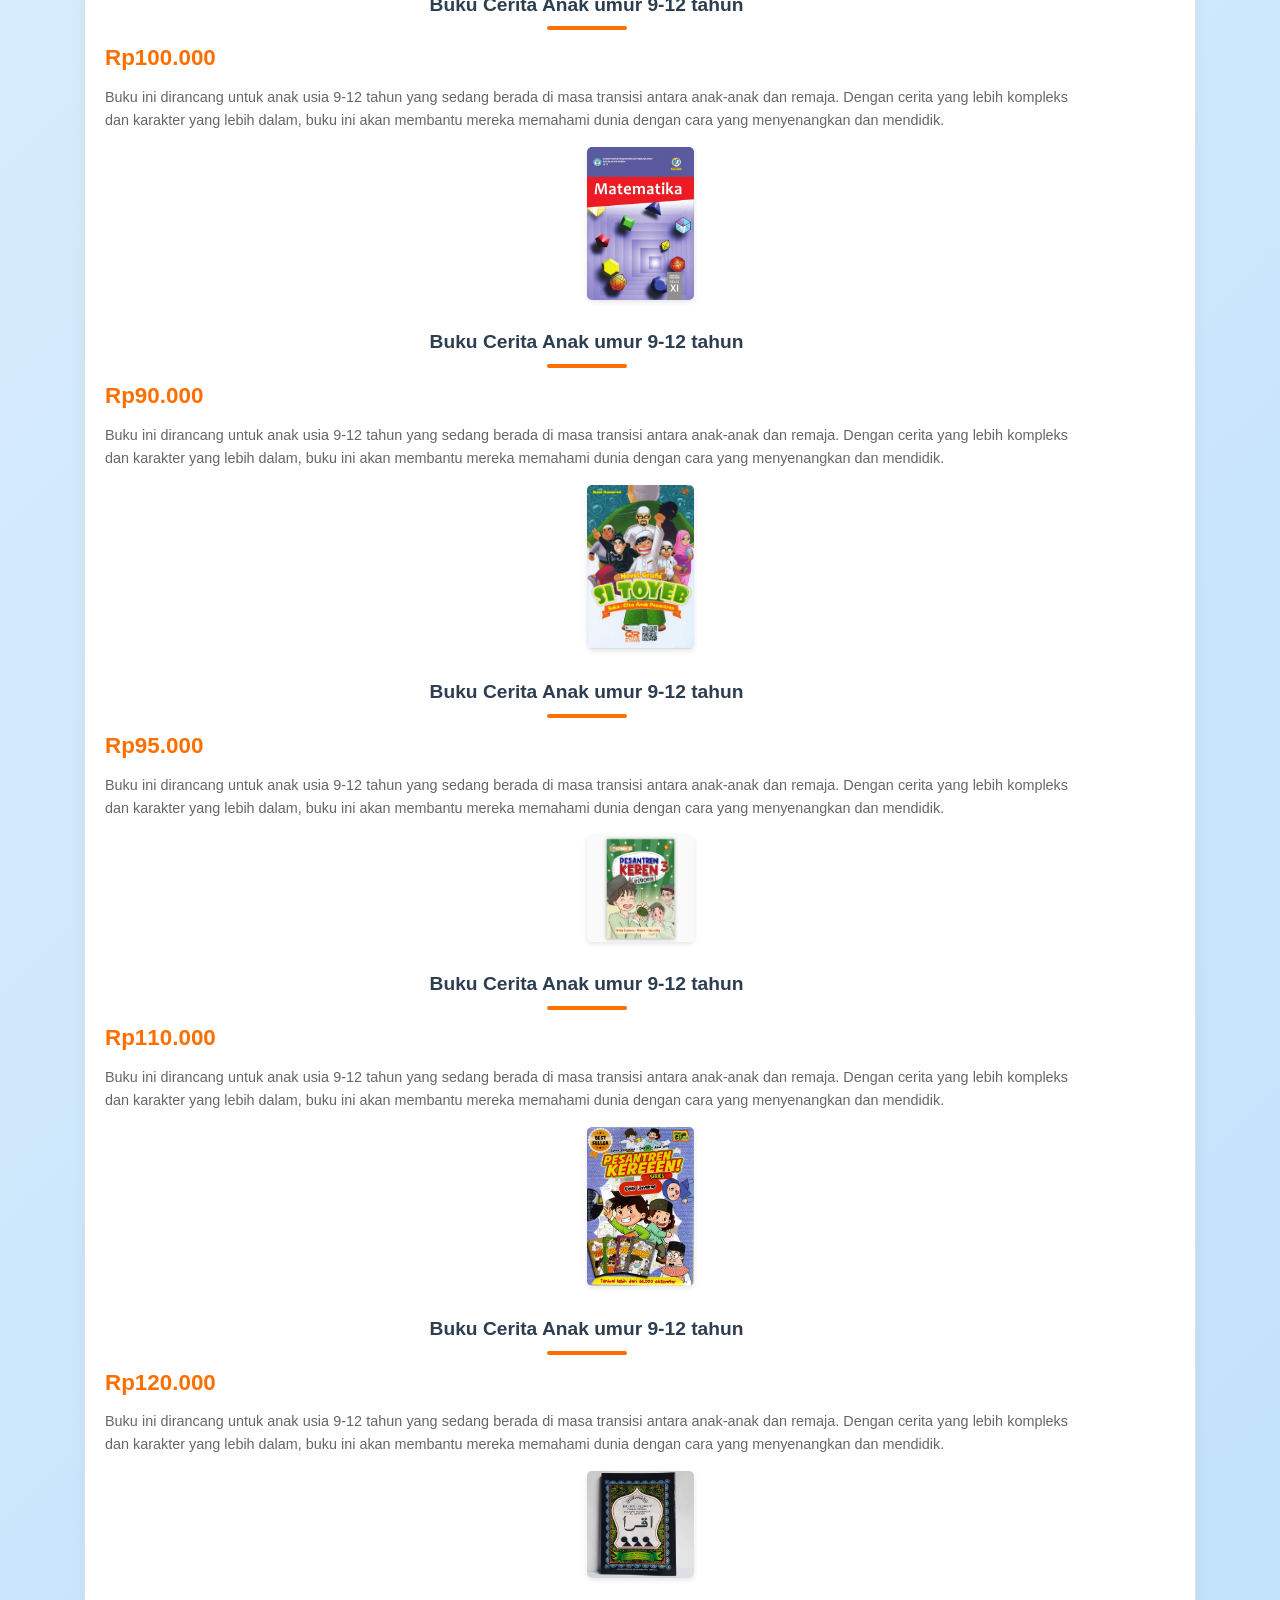
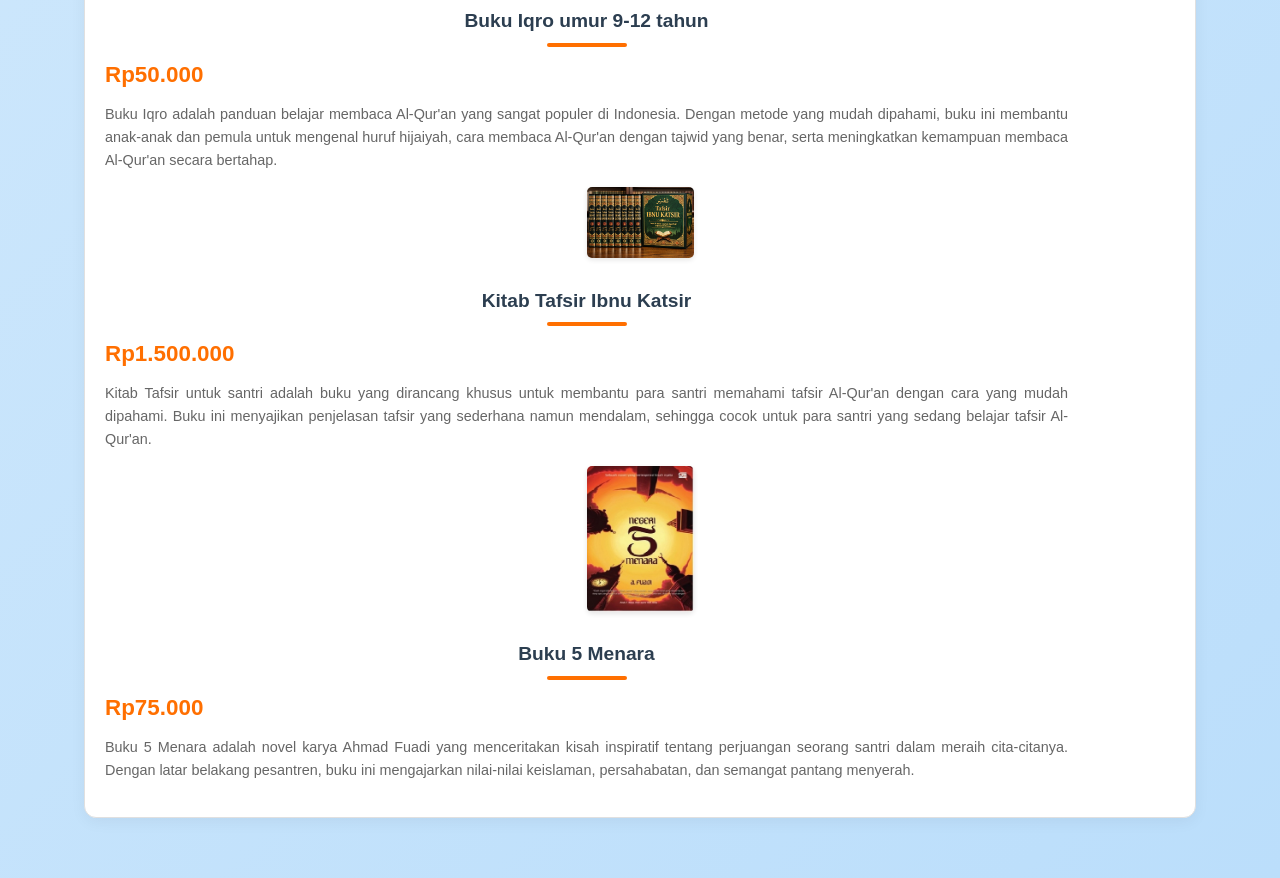
<file: Produk.html>
<!DOCTYPE html>
<html lang="id">
<head>
<meta charset="UTF-8">
<meta name="viewport" content="width=device-width, initial-scale=1.0">
<title>Profile Usaha Buku rafi rizqullah</title>
<link rel ="stylesheet" href ="style.css"/>
<nav class="navbar">
  <ul>
    <li><a href="index.html">Home</a></li>
    <li><a href="Produk.html">Produk</a></li>
     <li><a href="Bedah buku artikel.html">Bedah Buku Artikel</a></li>
     <li><a href="Testimoni.html">Testimoni</a></li>
      <li><a href="Tampil Testimoni.html">Tampil Testimoni</a></li>
      <li><a href="Video Produk Event.html">Video Produk Event</a></li>
      <li><a href="Kontak.html">Kontak</a></li>
  </ul>
</nav>
</head>
<body>
<h1>Daftar Produk Buku</h1>
<section class="daftar-produk">
<div class="produk">
<img src="image/gambar buku anak.jpg" alt ="book 1"/>
<h2>Buku Cerita Anak Umur 1-3 tahun </h2>
<p class="harga">Rp.75.000</p>
<p class="deskripsi">Bantu si kecil mengenal dunia dengan cara yang seru! Buku ini dirancang khusus untuk anak usia 1-3 tahun dengan ilustrasi warna-warni yang menarik perhatian dan teks sederhana yang mudah diingat.</p>
<img src="image/gambar buku anak 2.jpg" alt="book 2"/>
<h2>Buku Cerita Anak umur 3-5 tahun</h2>
<p class="harga">Rp55.000</p>
<p class="deskripsi">Latih rasa ingin tahu si kecil dengan petualangan yang seru! Di usia 4-5 tahun, anak-anak sedang semangat-semangatnya belajar hal baru. Buku ini dirancang khusus dengan kalimat sederhana dan ilustrasi penuh warna yang akan membuat mereka betah berlama-lama membaca.</p>
<img src="image/gambar buku anak 3.jpg" alt="book 3"/>
<h2>Buku Cerita Anak umur 6-8 tahun</h2>
<p class="harga">Rp85.000</p>
<p class="deskripsi">Apakah Bunda sedang mencari cara agar si kecil tidak kecanduan gadget? Buku ini adalah solusinya! Pada usia emas (golden age), membacakan cerita adalah cara terbaik untuk melatih fokus dan kemampuan bahasa anak.</p>
<img src="image/Buku Gambar Anak 4.png" alt="book 4"/>
<h2>Buku Cerita Anak umur 6-8 tahun</h2>
<p class="harga">Rp75.000</p>
<p class="deskripsi">Ajak mereka berkelana mengenal [Sebutkan tema buku, misal: dunia hewan/pertemanan/alam]. Tidak hanya membaca, Bunda juga sedang membangun ikatan batin yang kuat dengan mereka.</p>  
  <img src="image/Buku Gambar Anak 5.png" alt="book 5"/>
<h2>Buku Cerita Anak umur 9-12 tahun</h2>
<p class="harga">Rp100.000</p>
<p class="deskripsi">Buku ini dirancang untuk anak usia 9-12 tahun yang sedang berada di masa transisi antara anak-anak dan remaja. Dengan cerita yang lebih kompleks dan karakter yang lebih dalam, buku ini akan membantu mereka memahami dunia dengan cara yang menyenangkan dan mendidik.</p>
<img src="image/Buku 7.jpg" alt="book 7"/>
<h2>Buku Cerita Anak umur 9-12 tahun</h2>
<p class="harga">Rp90.000</p>
<p class="deskripsi">Buku ini dirancang untuk anak usia 9-12 tahun yang sedang berada di masa transisi antara anak-anak dan remaja. Dengan cerita yang lebih kompleks dan karakter yang lebih dalam, buku ini akan membantu mereka memahami dunia dengan cara yang menyenangkan dan mendidik.</p>
<img src="image/Buku 8.jpg" alt="book 8"/>
<h2>Buku Cerita Anak umur 9-12 tahun</h2>
<p class="harga">Rp95.000</p>
<p class="deskripsi">Buku ini dirancang untuk anak usia 9-12 tahun yang sedang berada di masa transisi antara anak-anak dan remaja. Dengan cerita yang lebih kompleks dan karakter yang lebih dalam, buku ini akan membantu mereka memahami dunia dengan cara yang menyenangkan dan mendidik.</p>
<img src="image/Buku 9.jpg" alt="book 9"/>
<h2>Buku Cerita Anak umur 9-12 tahun</h2>
<p class="harga">Rp110.000</p>
<p class="deskripsi">Buku ini dirancang untuk anak usia 9-12 tahun
  yang sedang berada di masa transisi antara anak-anak dan remaja. Dengan cerita yang lebih kompleks dan karakter yang lebih dalam, buku ini akan membantu mereka memahami dunia dengan cara yang menyenangkan dan mendidik.</p>
<img src="image/Buku 10.jpg" alt="book 10"/>
<h2>Buku Cerita Anak umur 9-12 tahun</h2>
<p class="harga">Rp120.000</p>
<p class="deskripsi">Buku ini dirancang untuk anak usia 9-12 tahun yang sedang berada di masa transisi antara anak-anak dan remaja. Dengan cerita yang lebih kompleks dan karakter yang lebih dalam, buku ini akan membantu mereka memahami dunia dengan cara yang menyenangkan dan mendidik.</p>
<img src="image/buku iqro.jpg" alt="book 11"/>
<h2>Buku Iqro umur 9-12 tahun</h2>
<p class="harga">Rp50.000</p>
<p class="deskripsi">Buku Iqro adalah panduan belajar membaca Al-Qur'an
   yang sangat populer di Indonesia. Dengan metode yang mudah dipahami, buku ini membantu anak-anak dan pemula untuk mengenal huruf hijaiyah, cara membaca Al-Qur'an dengan tajwid yang benar, serta meningkatkan kemampuan membaca Al-Qur'an secara bertahap.</p>
   <img src="image/kitab tafsir .jpg.png " alt="book 12"/>
<h2>Kitab Tafsir Ibnu Katsir</h2>
<p class="harga">Rp1.500.000</p>
<p class="deskripsi">Kitab Tafsir untuk santri adalah buku yang dirancang khusus untuk membantu para santri memahami tafsir Al-Qur'an dengan cara yang mudah dipahami. Buku ini menyajikan penjelasan tafsir yang sederhana namun mendalam, sehingga cocok untuk para santri yang sedang belajar tafsir Al-Qur'an.</p>
<img src="image/Buku 5 Menara.jpg" alt="book 13"/>
<h2>Buku 5 Menara</h2>
<p class="harga">Rp75.000</p>
<p class="deskripsi">Buku 5 Menara adalah novel karya Ahmad Fuadi yang menceritakan kisah inspiratif tentang perjuangan seorang santri dalam meraih cita-citanya. Dengan latar belakang pesantren, buku ini mengajarkan nilai-nilai keislaman, persahabatan, dan semangat pantang menyerah.</p>
</div>
</file>
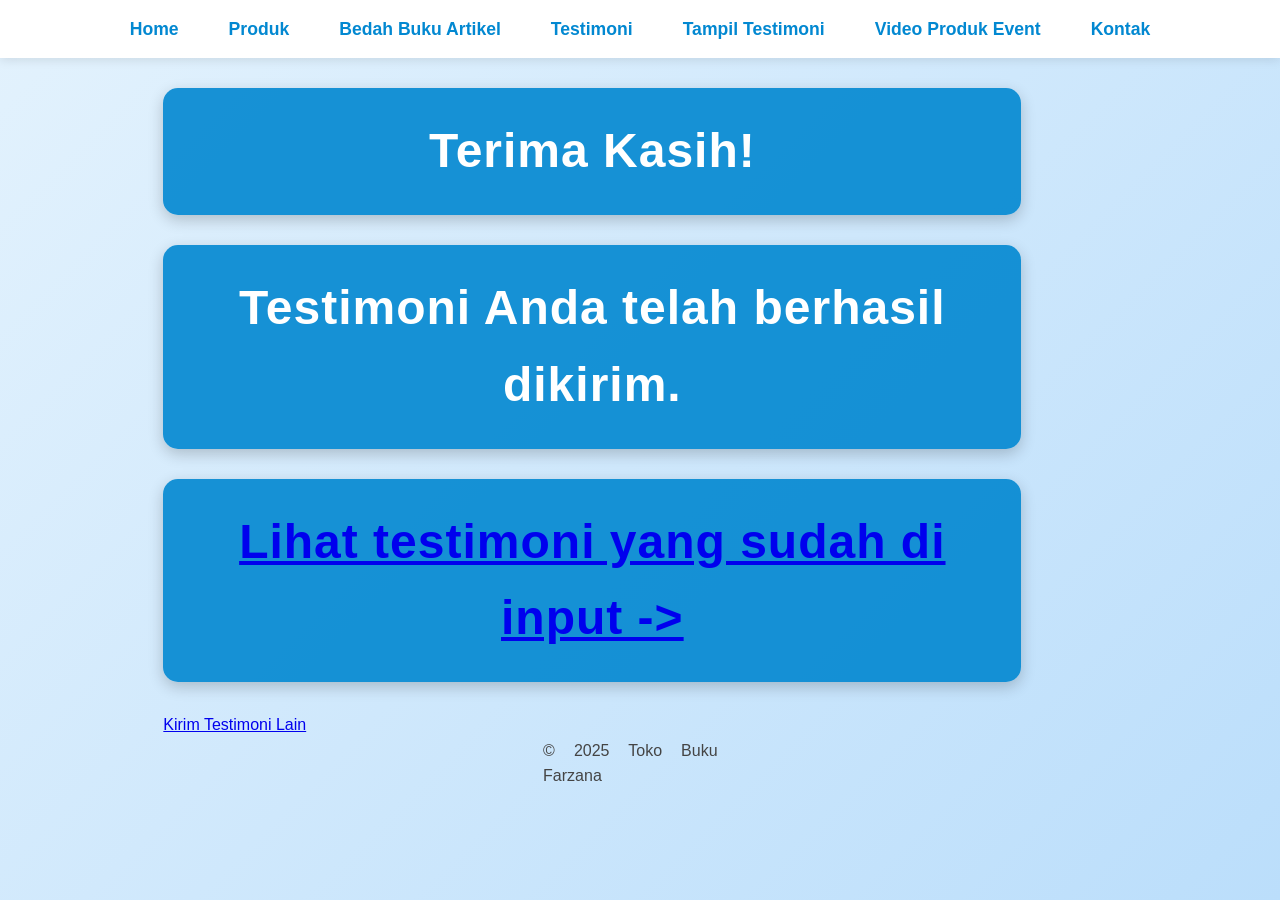
<file: Proses Testimoni.html>
<!DOCTYPE html>
<html lang="id">
<head>
<meta charset="UTF-8">
<meta name="viewport" content="width=device-width, initial-scale=1.0">
<title>Profile Usaha Buku rafi rizqullah</title>
<link rel ="stylesheet" href ="style.css"/>
<nav class="navbar">
  <ul>
    <li><a href="index.html">Home</a></li>
    <li><a href="Produk.html">Produk</a></li>
     <li><a href="Bedah buku artikel.html">Bedah Buku Artikel</a></li>
     <li><a href="Testimoni.html">Testimoni</a></li>
      <li><a href="Tampil Testimoni.html">Tampil Testimoni</a></li>
      <li><a href="Video Produk Event.html">Video Produk Event</a></li>
      <li><a href="Kontak.html">Kontak</a></li>
  </ul>
</nav>
</head>
<body>
    <main class="konfirmasi"> 
<h1>Terima Kasih!</h1> 
<h1> Testimoni Anda telah berhasil dikirim.</h1> 
<h1><a href="Tampil Testimoni.html">Lihat testimoni 
yang sudah di input -> </a></h1> 
<section class="testimoni-terkirim"></section> 
<a href="testimoni.html">Kirim Testimoni Lain</a> 
</main> 
<footer> 
<p>&copy; 2025 Toko Buku Farzana</p> 
</footer> 
</body>
</file>
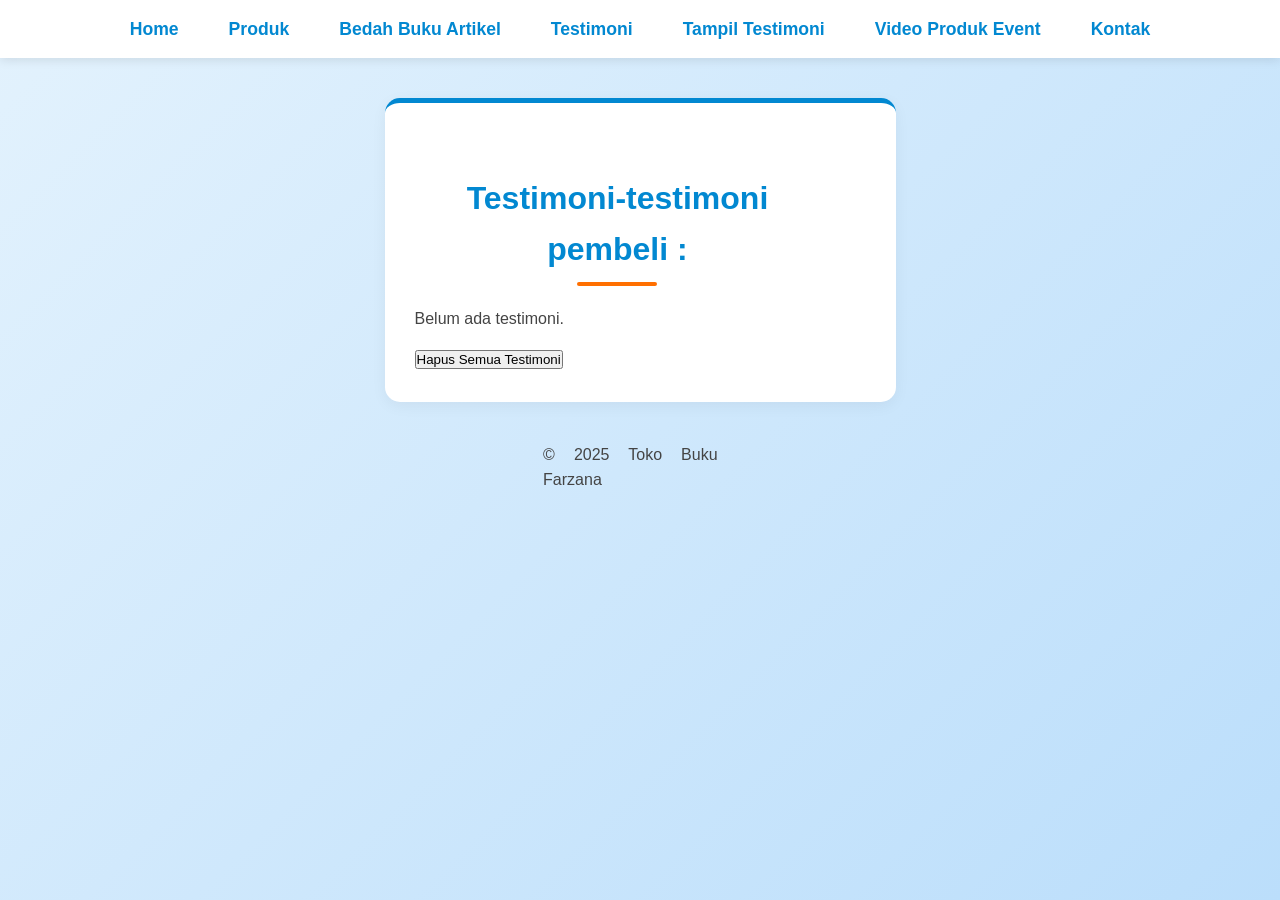
<file: Tampil Testimoni.html>
<!DOCTYPE html>
<html lang="id">
<head>
<meta charset="UTF-8">
<meta name="viewport" content="width=device-width, initial-scale=1.0">
<title>Profile Usaha Buku rafi rizqullah</title>
<link rel ="stylesheet" href ="style.css"/>
<nav class="navbar">
  <ul>
    <li><a href="index.html">Home</a></li>
    <li><a href="Produk.html">Produk</a></li>
     <li><a href="Bedah buku artikel.html">Bedah Buku Artikel</a></li>
     <li><a href="Testimoni.html">Testimoni</a></li>
      <li><a href="Tampil Testimoni.html">Tampil Testimoni</a></li>
      <li><a href="Video Produk Event.html">Video Produk Event</a></li>
      <li><a href="Kontak.html">Kontak</a></li>
  </ul>
</nav>
</head>
<body>
<main class="formulir">
    <h2>Testimoni-testimoni pembeli :</h2>
    <div id="daftarTestimoni"></div>
    <button id="hapusSemua">Hapus Semua Testimoni</button>
  </div>

    <section>
    <div id="daftarTestimoni"></div>
    </section>
  </main>

  <footer>
    <p>&copy; 2025 Toko Buku Farzana</p>
  </footer>

   <script>
    const container = document.getElementById('daftarTestimoni');
    const testimoniList = JSON.parse(localStorage.getItem('testimoniList')) || [];

    if (testimoniList.length === 0) {
      container.innerHTML = "<p>Belum ada testimoni.</p>";
    } else {
      testimoniList.forEach((t, i) => {
        const el = document.createElement('div');
        el.className = 'testimoni-box';
        el.innerHTML = `
          <p><strong>Nama:</strong> ${t.nama}</p>
          <p><strong>Email:</strong> ${t.email}</p>
          <p><strong>Pesan:</strong> ${t.pesan}</p>
        `;
        container.appendChild(el);
      });
    }


      document.getElementById("hapusSemua").addEventListener("click", function() {
      const konfirmasi = confirm("Apakah Anda yakin ingin menghapus semua testimoni?");
      if (konfirmasi) {
        localStorage.removeItem("testimoniList");
        location.reload();
         
      }
       });
  </script>

</body>
</file>
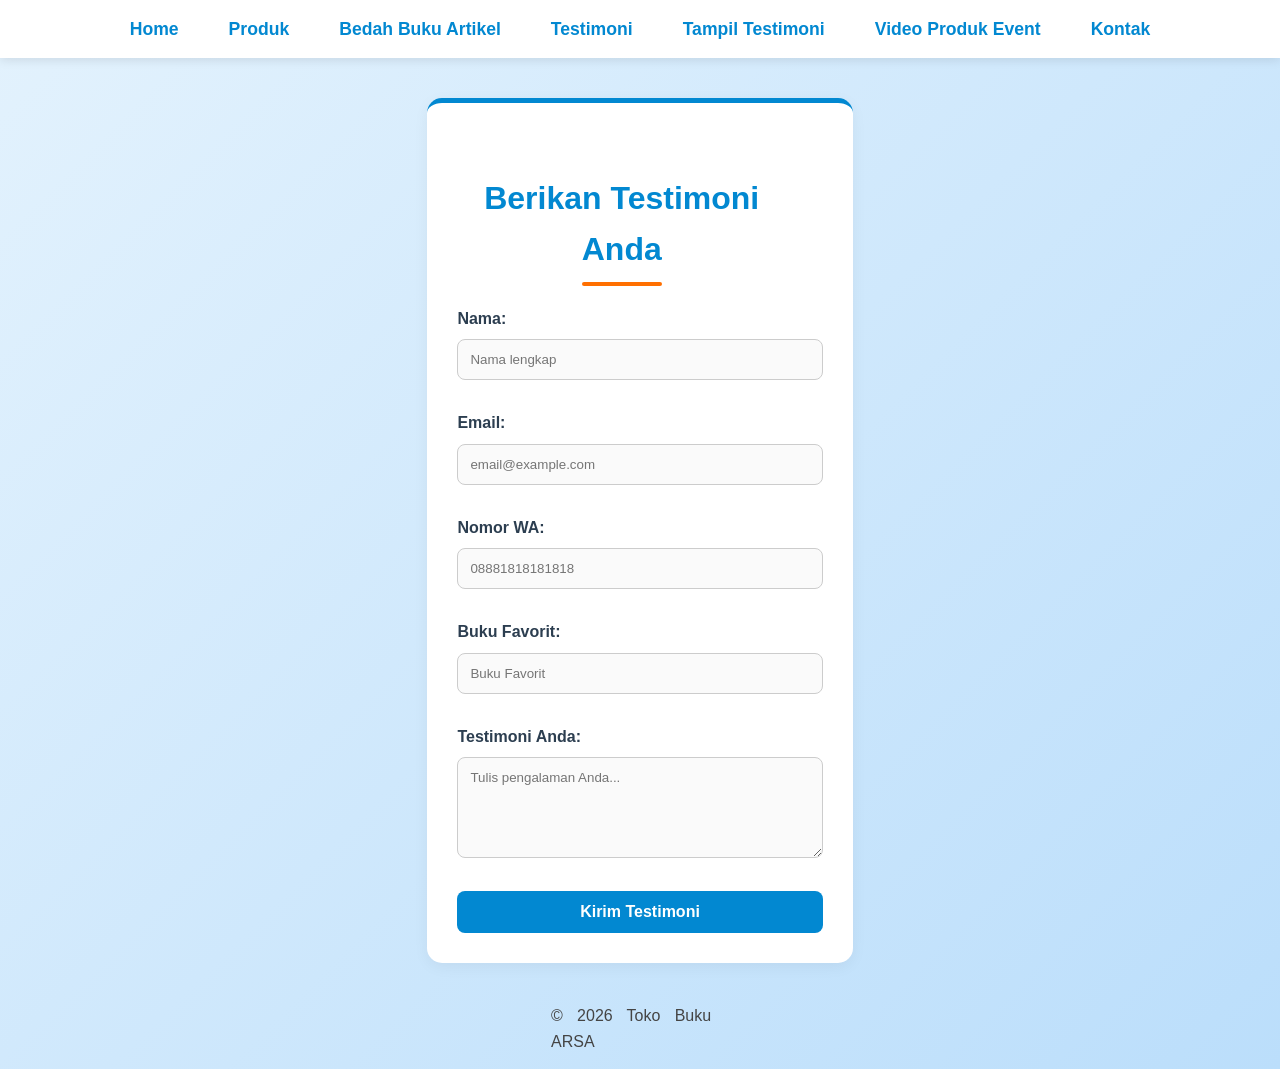
<file: Testimoni.html>
<!DOCTYPE html>
<html lang="id">
<head>
<meta charset="UTF-8">
<meta name="viewport" content="width=device-width, initial-scale=1.0">
<title>Profile Usaha Buku rafi rizqullah</title>
<link rel ="stylesheet" href ="style.css"/>
<nav class="navbar">
  <ul>
    <li><a href="index.html">Home</a></li>
    <li><a href="Produk.html">Produk</a></li>
     <li><a href="Bedah buku artikel.html">Bedah Buku Artikel</a></li>
     <li><a href="Testimoni.html">Testimoni</a></li>
      <li><a href="Tampil Testimoni.html">Tampil Testimoni</a></li>
      <li><a href="Video Produk Event.html">Video Produk Event</a></li>
      <li><a href="Kontak.html">Kontak</a></li>
  </ul>
</nav>
</head>
<body>
<main class="formulir">
    <h2>Berikan Testimoni Anda</h2>
    <form id="formTestimoni">
      <label for="nama">Nama:</label>
      <input type="text" id="nama" name="nama" required placeholder="Nama lengkap">

      <label for="email">Email:</label>
      <input type="email" id="email" name="email" required placeholder="email@example.com">

      <label for="Nomor Wa">Nomor WA:</label>
      <input type="Nomor Wa" id="Nomor Wa" name="Nomor Wa" required placeholder="08881818181818">

       <label for="Buku Favorit">Buku Favorit:</label>
      <input type="Buku Favorit" id="Buku Favorit" name="Buku Favorit" required placeholder="Buku Favorit">

      <label for="pesan">Testimoni Anda:</label>
      <textarea id="pesan" name="pesan" required placeholder="Tulis pengalaman Anda..." rows="5"></textarea>

      <button type="submit">Kirim Testimoni</button>
    </form>
  </main>

  <footer>
    <p>&copy; 2026 Toko Buku ARSA</p>
  </footer>
 <script>
    document.getElementById('formTestimoni').addEventListener('submit', function(e) {
      e.preventDefault();

      const nama = document.getElementById('nama').value;
      const email = document.getElementById('email').value;
      const pesan = document.getElementById('pesan').value;

      const dataBaru = { nama, email, pesan };

      // Ambil list dari localStorage
      const testimoniList = JSON.parse(localStorage.getItem('testimoniList')) || [];

      // Tambahkan testimoni baru
      testimoniList.push(dataBaru);

      // Simpan kembali ke localStorage
      localStorage.setItem('testimoniList', JSON.stringify(testimoniList));

      // Arahkan ke halaman konfirmasi
      window.location.href = 'Proses Testimoni.html';
    });
  </script>

<body>
</file>
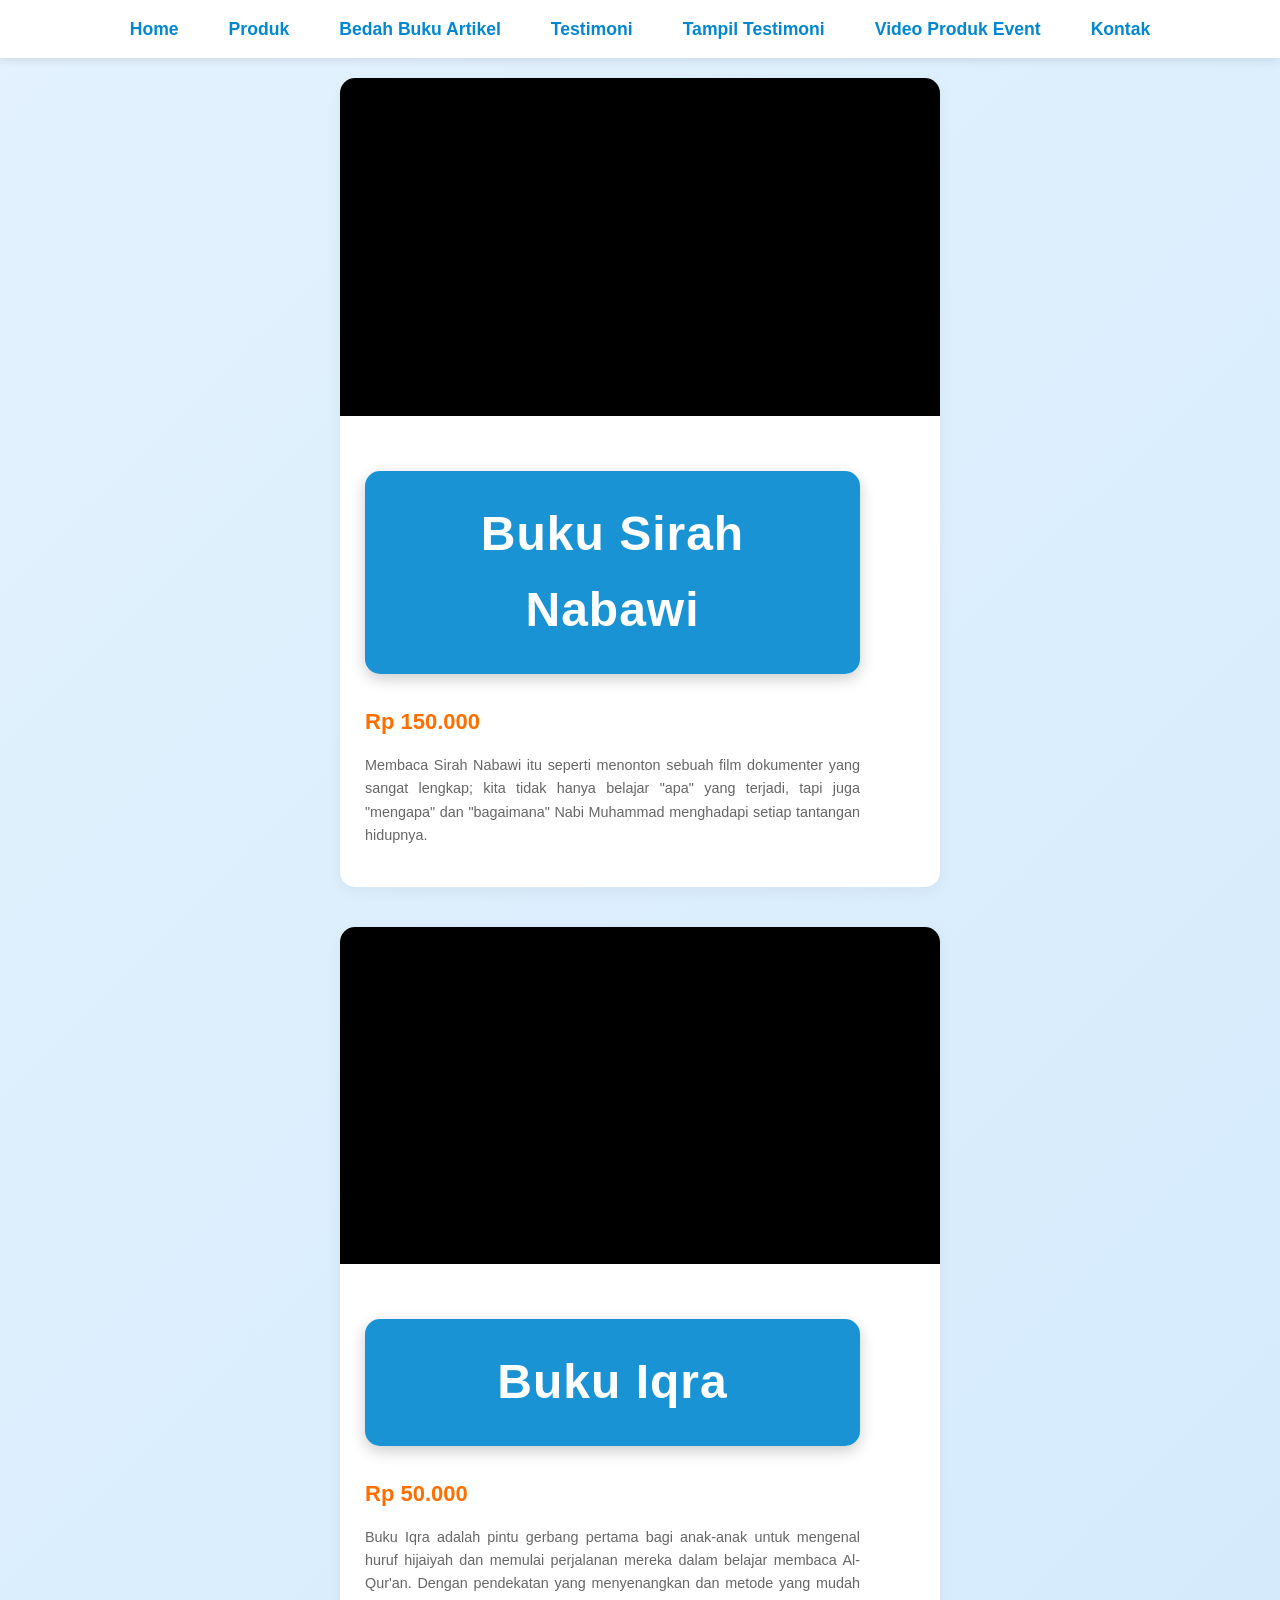
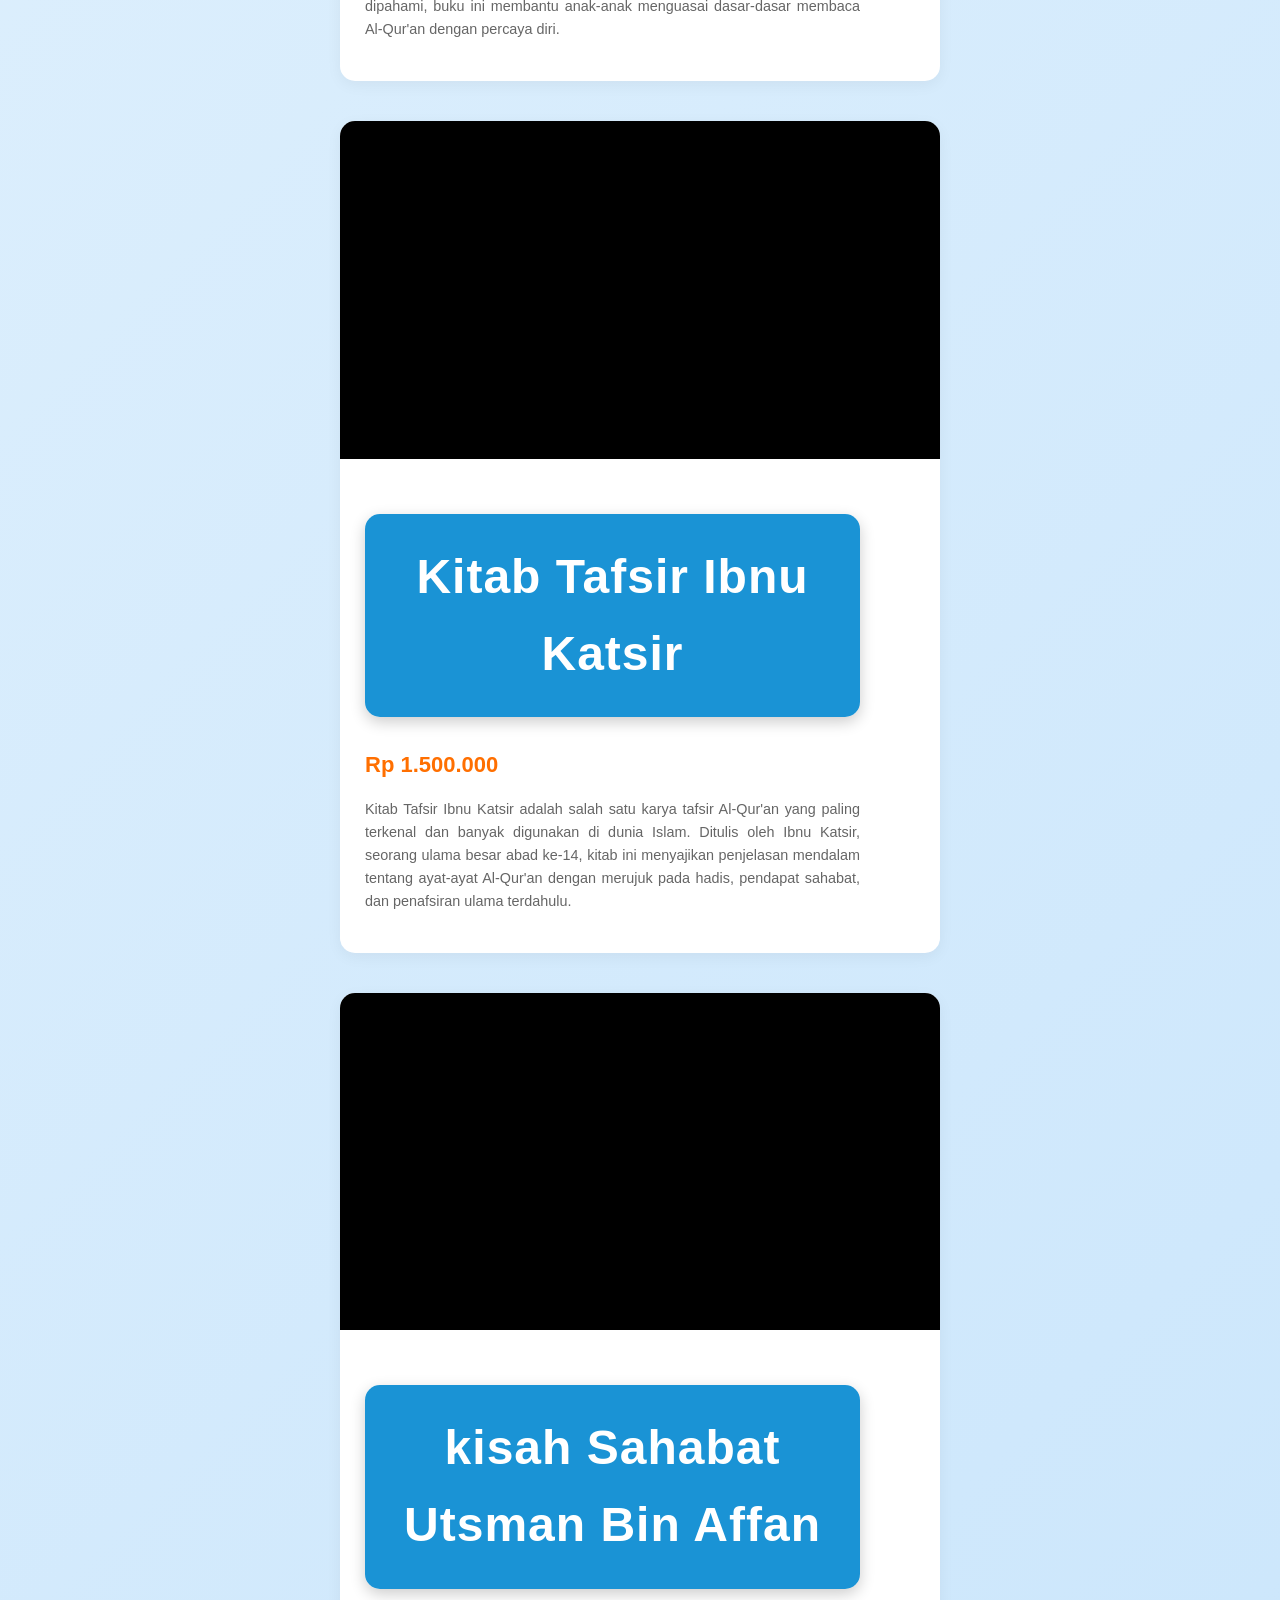
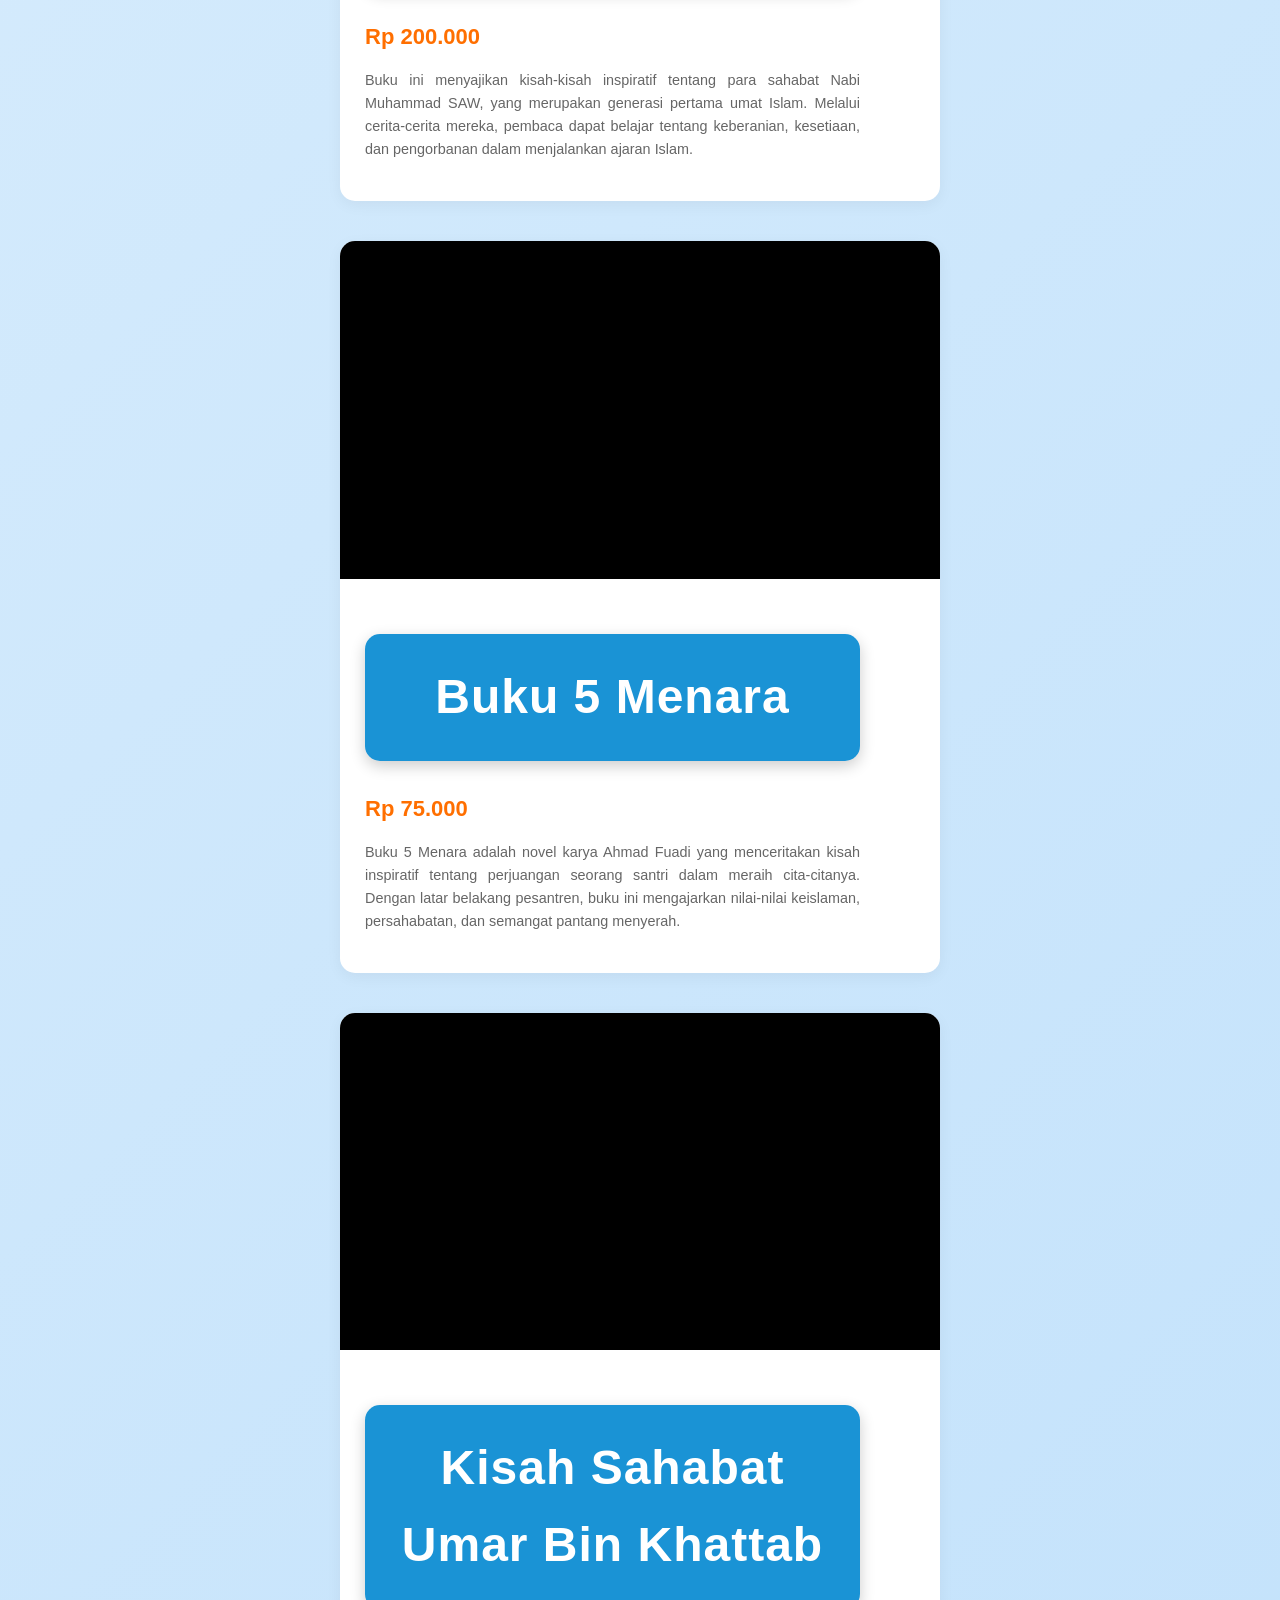
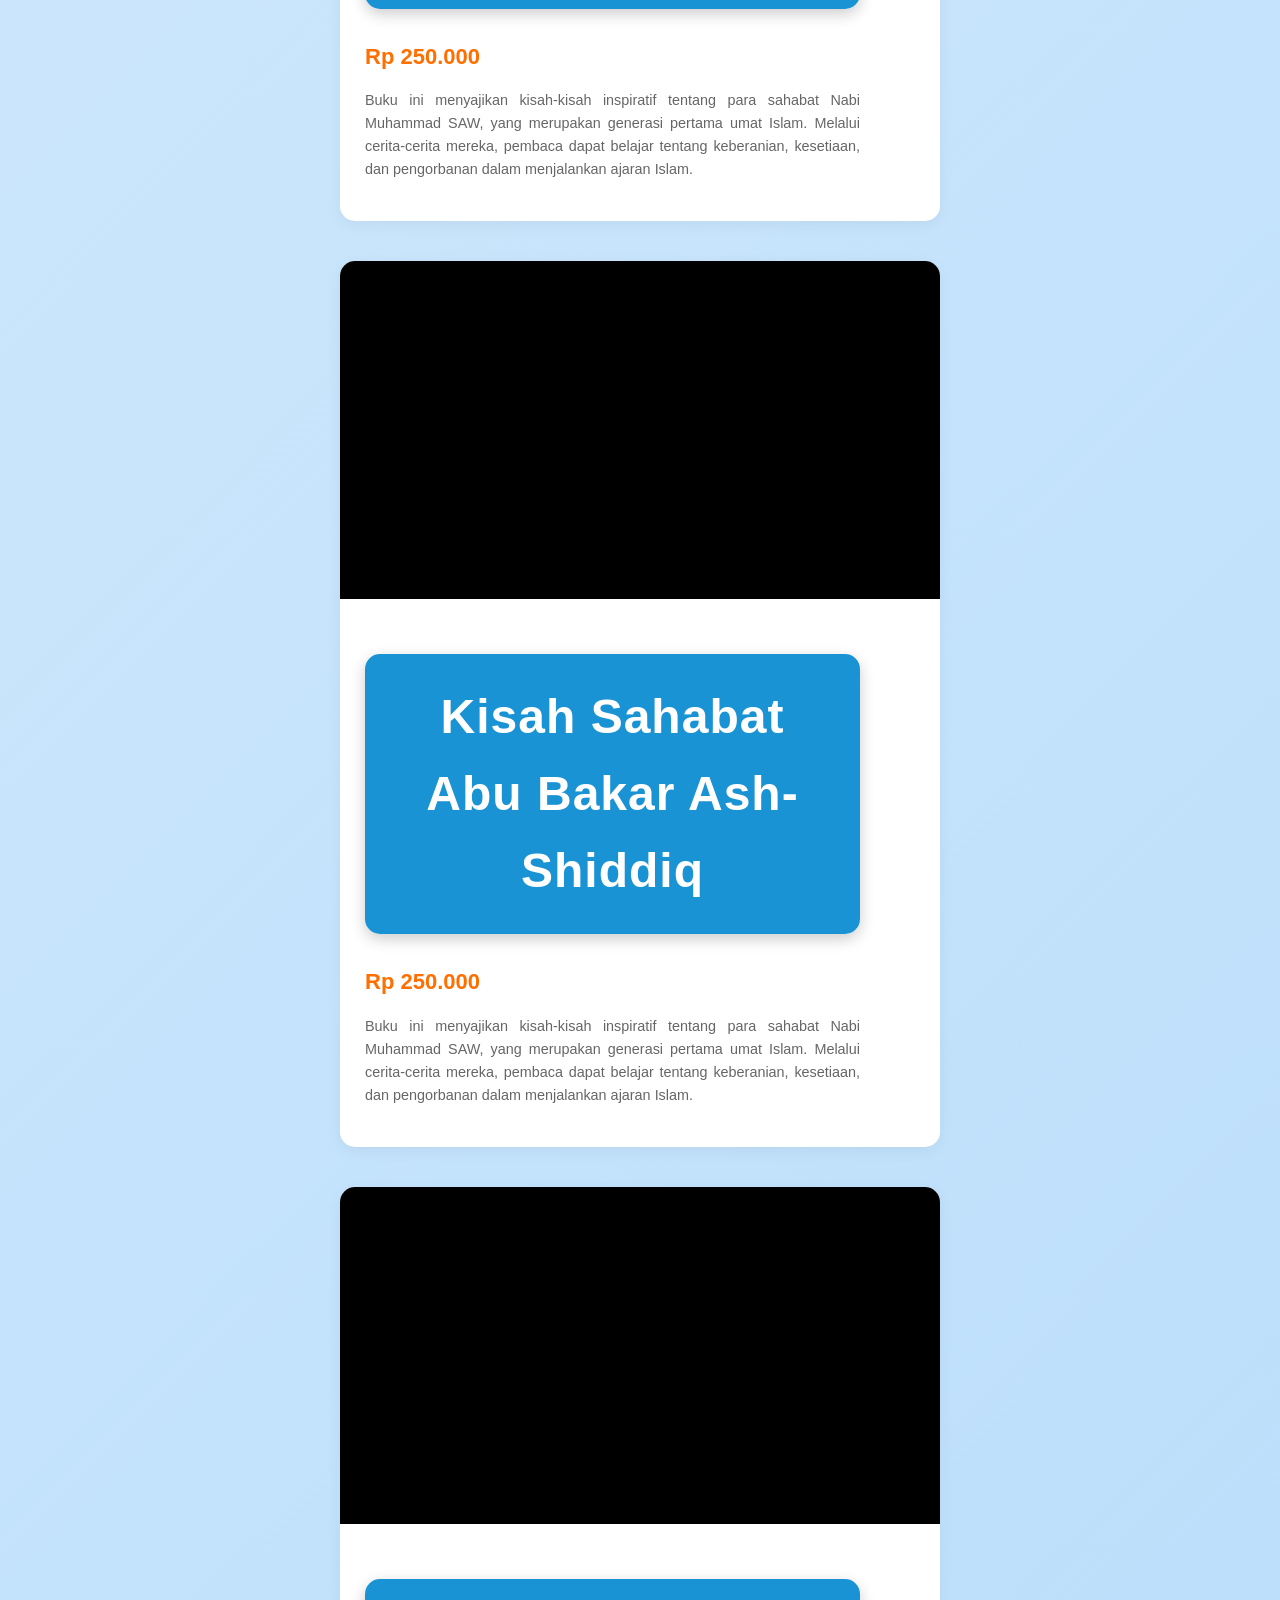
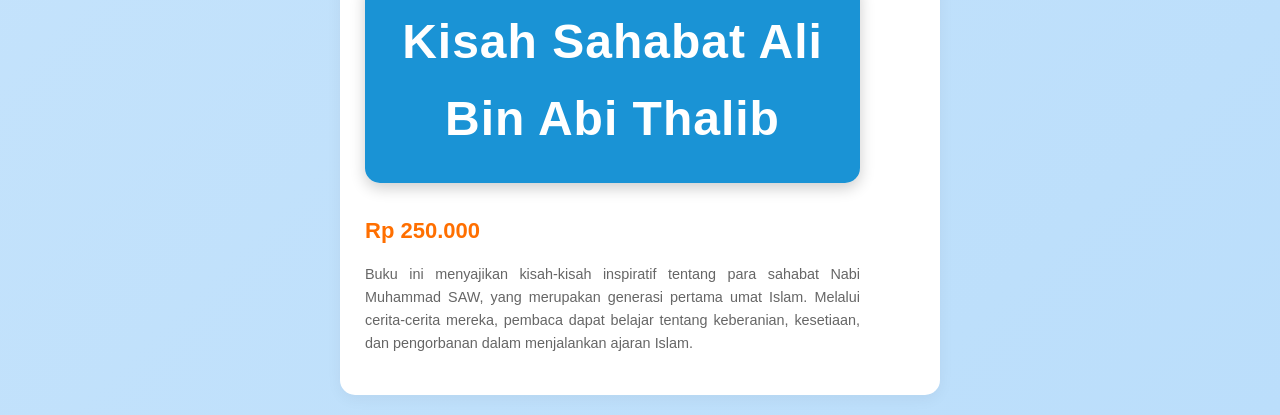
<file: Video Produk Event.html>
<!DOCTYPE html>
<html lang="id">
<head>
<meta charset="UTF-8">
<meta name="viewport" content="width=device-width, initial-scale=1.0">
<title>Profile Usaha Buku rafi rizqullah</title>
<link rel ="stylesheet" href ="style.css"/>
<nav class="navbar">
  <ul>
    <li><a href="index.html">Home</a></li>
    <li><a href="Produk.html">Produk</a></li>
     <li><a href="Bedah buku artikel.html">Bedah Buku Artikel</a></li>
     <li><a href="Testimoni.html">Testimoni</a></li>
      <li><a href="Tampil Testimoni.html">Tampil Testimoni</a></li>
      <li><a href="Video Produk Event.html">Video Produk Event</a></li>
      <li><a href="Kontak.html">Kontak</a></li>
  </ul>
</nav>
</head>
<body>
    <div class="card-buku">
        <div class="video-container">
          <iframe src="https://www.youtube.com/embed/0WvxNDQ7M0o" 
                    title="Komparasi Buku Sirah Nabawiyyah"
                    allow="accelerometer; autoplay; clipboard-write; encrypted-media; gyroscope; picture-in-picture" 
                    allowfullscreen>
            </iframe>
        </div>
        <div class="konten">
            <h1>Buku Sirah Nabawi</h1>
            <div class="harga-buku">Rp 150.000</div>
            <p class="deskripsi">
               Membaca Sirah Nabawi itu seperti menonton sebuah film dokumenter yang sangat lengkap; kita tidak hanya belajar "apa" yang terjadi, tapi juga "mengapa" dan "bagaimana" Nabi Muhammad menghadapi setiap tantangan hidupnya.
            </p>
        </div>
    </div>

    <div class="card-buku">
        <div class="video-container">
          <iframe src="https://www.youtube.com/embed/zPtHr7tlvfQ" 
                    title=" Buku Iqra"
                    allow="accelerometer; autoplay; clipboard-write; encrypted-media; gyroscope; picture-in-picture" 
                    allowfullscreen>
            </iframe>
        </div>
        <div class="konten">
            <h1>Buku Iqra</h1>
            <div class="harga-buku">Rp 50.000</div>
            <p class="deskripsi">
                Buku Iqra adalah pintu gerbang pertama bagi anak-anak untuk mengenal huruf hijaiyah dan memulai perjalanan mereka dalam belajar membaca Al-Qur'an. Dengan pendekatan yang menyenangkan dan metode yang mudah dipahami, buku ini membantu anak-anak menguasai dasar-dasar membaca Al-Qur'an dengan percaya diri.
            </p>
        </div>
    </div>

    <div class="card-buku">
        <div class="video-container">
          <iframe src="https://www.youtube.com/embed/ff_chwU8AWM" 
                    title="Kitab Tafsit ibnu Katsir"
                    allow="accelerometer; autoplay; clipboard-write; encrypted-media; gyroscope; picture-in-picture" 
                    allowfullscreen>
            </iframe>
        </div>
        <div class="konten">
            <h1>Kitab Tafsir Ibnu Katsir</h1>
            <div class="harga-buku">Rp 1.500.000</div>
            <p class="deskripsi">
                Kitab Tafsir Ibnu Katsir adalah salah satu karya tafsir Al-Qur'an yang paling terkenal dan banyak digunakan di dunia Islam. Ditulis oleh Ibnu Katsir, seorang ulama besar abad ke-14, kitab ini menyajikan penjelasan mendalam tentang ayat-ayat Al-Qur'an dengan merujuk pada hadis, pendapat sahabat, dan penafsiran ulama terdahulu.
        </div>
    </div>
    <div class="card-buku">
        <div class="video-container">
          <iframe src="https://www.youtube.com/embed/89bS8E-5zC8" 
                    title="Kisah Sahabat Utsman Bin Affan"
                    allow="accelerometer; autoplay; clipboard-write; encrypted-media; gyroscope; picture-in-picture" 
                    allowfullscreen>
            </iframe>
        </div>
        <div class="konten">
            <h1>kisah Sahabat Utsman Bin Affan</h1>
            <div class="harga-buku">Rp 200.000</div>
            <p class="deskripsi">
                Buku ini menyajikan kisah-kisah inspiratif tentang para sahabat Nabi Muhammad SAW, yang merupakan generasi pertama umat Islam. Melalui cerita-cerita mereka, pembaca dapat belajar tentang keberanian, kesetiaan, dan pengorbanan dalam menjalankan ajaran Islam.
            </p>  
        </div>
    </div>
    <div class="card-buku">
        <div class="video-container">
          <iframe src="https://www.youtube.com/embed/Sp14oLXcWJg" 
                    title="Buku 5 Menara"
                    allow="accelerometer; autoplay; clipboard-write; encrypted-media; gyroscope; picture-in-picture" 
                    allowfullscreen>
            </iframe>
        </div>
        <div class="konten">
            <h1>Buku 5 Menara</h1>
            <div class="harga-buku">Rp 75.000</div>
            <p class="deskripsi">
                Buku 5 Menara adalah novel karya Ahmad Fuadi yang menceritakan kisah inspiratif tentang perjuangan seorang santri dalam meraih cita-citanya. Dengan latar belakang pesantren, buku ini mengajarkan nilai-nilai keislaman, persahabatan, dan semangat pantang menyerah.
            </p>  
        </div>
    </div>
    <div class="card-buku">
        <div class="video-container">
          <iframe src="https://www.youtube.com/embed/7ZrVJsKK9pQ" 
                    title="Kisah sahabat Umar Bin Khattab"
                    allow="accelerometer; autoplay; clipboard-write; encrypted-media; gyroscope; picture-in-picture" 
                    allowfullscreen>
            </iframe>
        </div>
        <div class="konten">
            <h1>Kisah Sahabat Umar Bin Khattab</h1>
            <div class="harga-buku">Rp 250.000</div>
            <p class="deskripsi">
                Buku ini menyajikan kisah-kisah inspiratif tentang para sahabat Nabi Muhammad SAW, yang merupakan generasi pertama umat Islam. Melalui cerita-cerita mereka, pembaca dapat belajar tentang keberanian, kesetiaan, dan pengorbanan dalam menjalankan ajaran Islam.
            </p>  
        </div>  
    </div>
    <div class="card-buku">
        <div class="video-container">
          <iframe src="https://www.youtube.com/embed/9g-arPiOEjI" 
                    title="Kisah sahabat Abu Bakar Ash-Shiddiq"
                    allow="accelerometer; autoplay; clipboard-write; encrypted-media; gyroscope; picture-in-picture" 
                    allowfullscreen>
            </iframe>
        </div>
        <div class="konten">
            <h1>Kisah Sahabat Abu Bakar Ash-Shiddiq</h1>
            <div class="harga-buku">Rp 250.000</div>
            <p class="deskripsi">
                Buku ini menyajikan kisah-kisah inspiratif tentang para sahabat Nabi Muhammad SAW, yang merupakan generasi pertama umat Islam. Melalui cerita-cerita mereka, pembaca dapat belajar tentang keberanian, kesetiaan, dan pengorbanan dalam menjalankan ajaran Islam.
            </p>  
        </div>
    </div>
    <div class="card-buku">
        <div class="video-container">
          <iframe src="https://www.youtube.com/embed/aA7CKPexqJk" 
                    title="Kisah sahabat Ali Bin Abi Thalib"
                    allow="accelerometer; autoplay; clipboard-write; encrypted-media; gyroscope; picture-in-picture" 
                    allowfullscreen>
            </iframe>
        </div>
        <div class="konten">
            <h1>Kisah Sahabat Ali Bin Abi Thalib</h1>
            <div class="harga-buku">Rp 250.000</div>
            <p class="deskripsi">
                Buku ini menyajikan kisah-kisah inspiratif tentang para sahabat Nabi Muhammad SAW, yang merupakan generasi pertama umat Islam. Melalui cerita-cerita mereka, pembaca dapat belajar tentang keberanian, kesetiaan, dan pengorbanan dalam menjalankan ajaran Islam.
            </p>  
          </div>
    </div>
    

</body>
</html>
</file>
<file: style.css>
/* =========================================
   1. VARIABEL & RESET (Global Setup)
   ========================================= */
:root {
    --primary-color: #0288d1;       /* Biru Langit Utama */
    --secondary-color: #e1f5fe;     /* Biru Sangat Muda */
    --accent-color: #ff6f00;        /* Oranye untuk Harga/Highlight */
    --text-dark: #2c3e50;           /* Teks Gelap */
    --text-light: #ffffff;          /* Teks Putih */
    --bg-body: #f0f4f8;             /* Background Halaman */
    --shadow-soft: 0 4px 15px rgba(0, 0, 0, 0.05);
    --shadow-hover: 0 8px 25px rgba(0, 0, 0, 0.15);
    --font-main: 'Poppins', sans-serif;
    --font-serif: 'Georgia', serif;
}

* {
    box-sizing: border-box;
    margin: 0;
    padding: 0;
}

body {
    /* Background gradasi biru langit yang tenang */
    background: linear-gradient(135deg, #e3f2fd 0%, #bbdefb 100%);
    font-family: var(--font-main);
    color: var(--text-dark);
    line-height: 1.6;
    min-height: 100vh;
    display: flex;
    flex-direction: column;
    align-items: center;
}

/* =========================================
   2. TYPOGRAPHY (Judul & Teks)
   ========================================= */
h1 {
    color: var(--text-light);
    background-color: rgba(2, 136, 209, 0.9); /* Biru solid transparan */
    font-family: var(--font-main);
    text-align: center;
    font-size: 3rem; /* Perbaikan: tanpa tanda kutip */
    padding: 25px;
    margin: 30px 0;
    border-radius: 15px;
    width: 90%;
    max-width: 1200px;
    box-shadow: 0 5px 15px rgba(0,0,0,0.2);
    letter-spacing: 1px;
}

h2 {
    color: var(--primary-color);
    font-family: var(--font-main);
    text-align: center;
    font-size: 2rem;
    margin: 40px 0 20px 0;
    width: 90%;
    max-width: 1200px;
    position: relative;
    padding-bottom: 10px;
}

/* Garis bawah dekoratif pada judul */
h2::after {
    content: '';
    position: absolute;
    bottom: 0;
    left: 50%;
    transform: translateX(-50%);
    width: 80px;
    height: 4px;
    background-color: var(--accent-color);
    border-radius: 2px;
}

p {
    color: #444;
    font-family: var(--font-main);
    text-align: justify;
    font-size: 1rem;
    margin-bottom: 15px;
    width: 90%;
    max-width: 1200px;
}

/* =========================================
   3. NAVBAR (Navigasi)
   ========================================= */
.navbar {
    width: 100%;
    background-color: #ffffff;
    padding: 15px 0;
    box-shadow: 0 2px 10px rgba(0,0,0,0.1);
    position: sticky;
    top: 0;
    z-index: 1000;
}

.navbar ul {
    display: flex;
    justify-content: center;
    list-style: none;
    margin: 0;
    padding: 0;
    gap: 30px;
    font-family: var(--font-main);
    font-size: 1.1rem;
}

.navbar a {
    text-decoration: none;
    color: var(--primary-color);
    font-weight: 600;
    transition: all 0.3s ease;
    padding: 5px 10px;
    border-radius: 5px;
}

.navbar a:hover {
    background-color: var(--secondary-color);
    color: #01579b;
}

/* =========================================
   4. DAFTAR PRODUK (Grid Buku)
   ========================================= */
.daftar-produk {
    display: grid;
    grid-template-columns: repeat(auto-fit, minmax(260px, 1fr));
    gap: 30px;
    padding: 20px;
    width: 90%;
    max-width: 1200px;
    margin-bottom: 40px;
}

.produk {
    background-color: #ffffff;
    border: 1px solid #e0e0e0;
    padding: 20px;
    border-radius: 12px;
    text-align: center;
    box-shadow: var(--shadow-soft);
    transition: transform 0.3s ease, box-shadow 0.3s ease;
    position: relative;
    overflow: hidden;
}

.produk:hover {
    transform: translateY(-8px);
    box-shadow: var(--shadow-hover);
    border-color: var(--primary-color);
}

/* Perbaikan Gambar agar terlihat semua & rapi */
.produk img {
    width: 10%;
    height: auto;
    object-fit: cover; /* Mencegah gambar gepeng */
    border-radius: 5px;
    margin-bottom: 10px;
    box-shadow: 0 2px 5px rgba(0,0,0,0.1);
}

.produk h2 {
    font-size: 1.2rem;
    color: var(--text-dark);
    margin: 10px 0;
    font-weight: 700;
}

.produk h3 {
    font-size: 0.9rem;
    color: #777;
    font-weight: normal;
    margin-bottom: 10px;
}

.harga {
    font-weight: bold;
    color: var(--accent-color);
    font-size: 1.4rem;
    margin: 10px 0;
    display: block;
    text-shadow: 0 1px 0 rgba(255,255,255,0.5);
}

.deskripsi {
    font-size: 0.9rem;
    color: #666;
    margin-bottom: 15px;
}

/* =========================================
   5. ARTIKEL (Konten Bacaan)
   ========================================= */
.artikel {
    max-width: 800px;
    margin: 40px auto;
    padding: 40px;
    background-color: #ffffff;
    border-radius: 15px;
    box-shadow: var(--shadow-soft);
    font-family: var(--font-serif);
    line-height: 1.8;
    color: #333;
    border-left: 5px solid var(--primary-color);
}

.artikel .penulis {
    font-style: italic;
    color: var(--primary-color);
    margin-bottom: 20px;
    font-weight: bold;
    display: block;
}

.artikel .sampul {
    width: 200px;
    float: right;
    margin: 0 0 20px 20px;
    border-radius: 8px;
    border: 2px solid var(--secondary-color);
    box-shadow: 2px 2px 6px rgba(0,0,0,0.1);
}

.artikel blockquote {
    font-style: italic;
    padding-left: 20px;
    margin: 20px 0;
    border-left: 4px solid var(--accent-color);
    color: #555;
    background-color: var(--secondary-color);
    padding: 15px;
    border-radius: 0 8px 8px 0;
}

.btn-kembali {
    display: inline-block;
    margin-top: 30px;
    padding: 12px 30px;
    background-color: var(--primary-color);
    color: var(--text-light);
    text-decoration: none;
    border-radius: 50px;
    font-weight: 600;
    transition: background 0.3s;
    box-shadow: 0 4px 10px rgba(2, 136, 209, 0.3);
}

.btn-kembali:hover {
    background-color: #01579b;
    transform: scale(1.05);
}

/* =========================================
   6. FORMULIR (Pendaftaran/Peminjaman)
   ========================================= */
.formulir {
    max-width: 600px;
    margin: 40px auto;
    padding: 30px;
    background-color: #ffffff;
    border-radius: 15px;
    box-shadow: var(--shadow-soft);
    border-top: 5px solid var(--primary-color);
}

form label {
    display: block;
    margin-top: 15px;
    font-weight: 600;
    color: var(--text-dark);
}

form input,
form select,
form textarea {
    width: 100%;
    padding: 12px;
    margin-top: 8px;
    margin-bottom: 15px;
    border-radius: 8px;
    border: 1px solid #ccc;
    background-color: #fafafa;
    font-family: var(--font-main);
    transition: border 0.3s;
}

form input:focus,
form textarea:focus {
    outline: none;
    border-color: var(--primary-color);
    background-color: #fff;
    box-shadow: 0 0 0 3px rgba(2, 136, 209, 0.1);
}

form button {
    background-color: var(--primary-color);
    color: white;
    padding: 12px 20px;
    border: none;
    border-radius: 8px;
    cursor: pointer;
    font-size: 1rem;
    font-weight: 600;
    width: 100%;
    margin-top: 10px;
    transition: background 0.3s;
}

form button:hover {
    background-color: #01579b;
}

/* =========================================
   7. CARD BUKU & VIDEO (Embed)
   ========================================= */
.card-buku {
    background-color: white;
    width: 100%;
    max-width: 600px;
    border-radius: 15px;
    overflow: hidden;
    box-shadow: var(--shadow-soft);
    margin: 20px auto;
    display: block;
}

.video-container {
    position: relative;
    width: 100%;
    padding-bottom: 56.25%; /* Rasio 16:9 */
    height: 0;
    background-color: #000;
}

.video-container iframe {
    position: absolute;
    top: 0;
    left: 0;
    width: 100%;
    height: 100%;
    border: none;
}

.konten {
    padding: 25px;
}

.judul-buku {
    font-size: 24px;
    color: var(--primary-color);
    margin: 0 0 10px 0;
    font-weight: 700;
}

.harga-buku {
    font-size: 22px;
    color: var(--accent-color);
    font-weight: 700;
    margin-bottom: 15px;
    display: block;
}

/* =========================================
   8. RATING (Bintang)
   ========================================= */
.rating {
    font-size: 2rem;
    color: #FFD700;
    margin: 10px 0;
    text-align: center;
    text-shadow: 0 2px 4px rgba(0,0,0,0.2);
}
</file>
